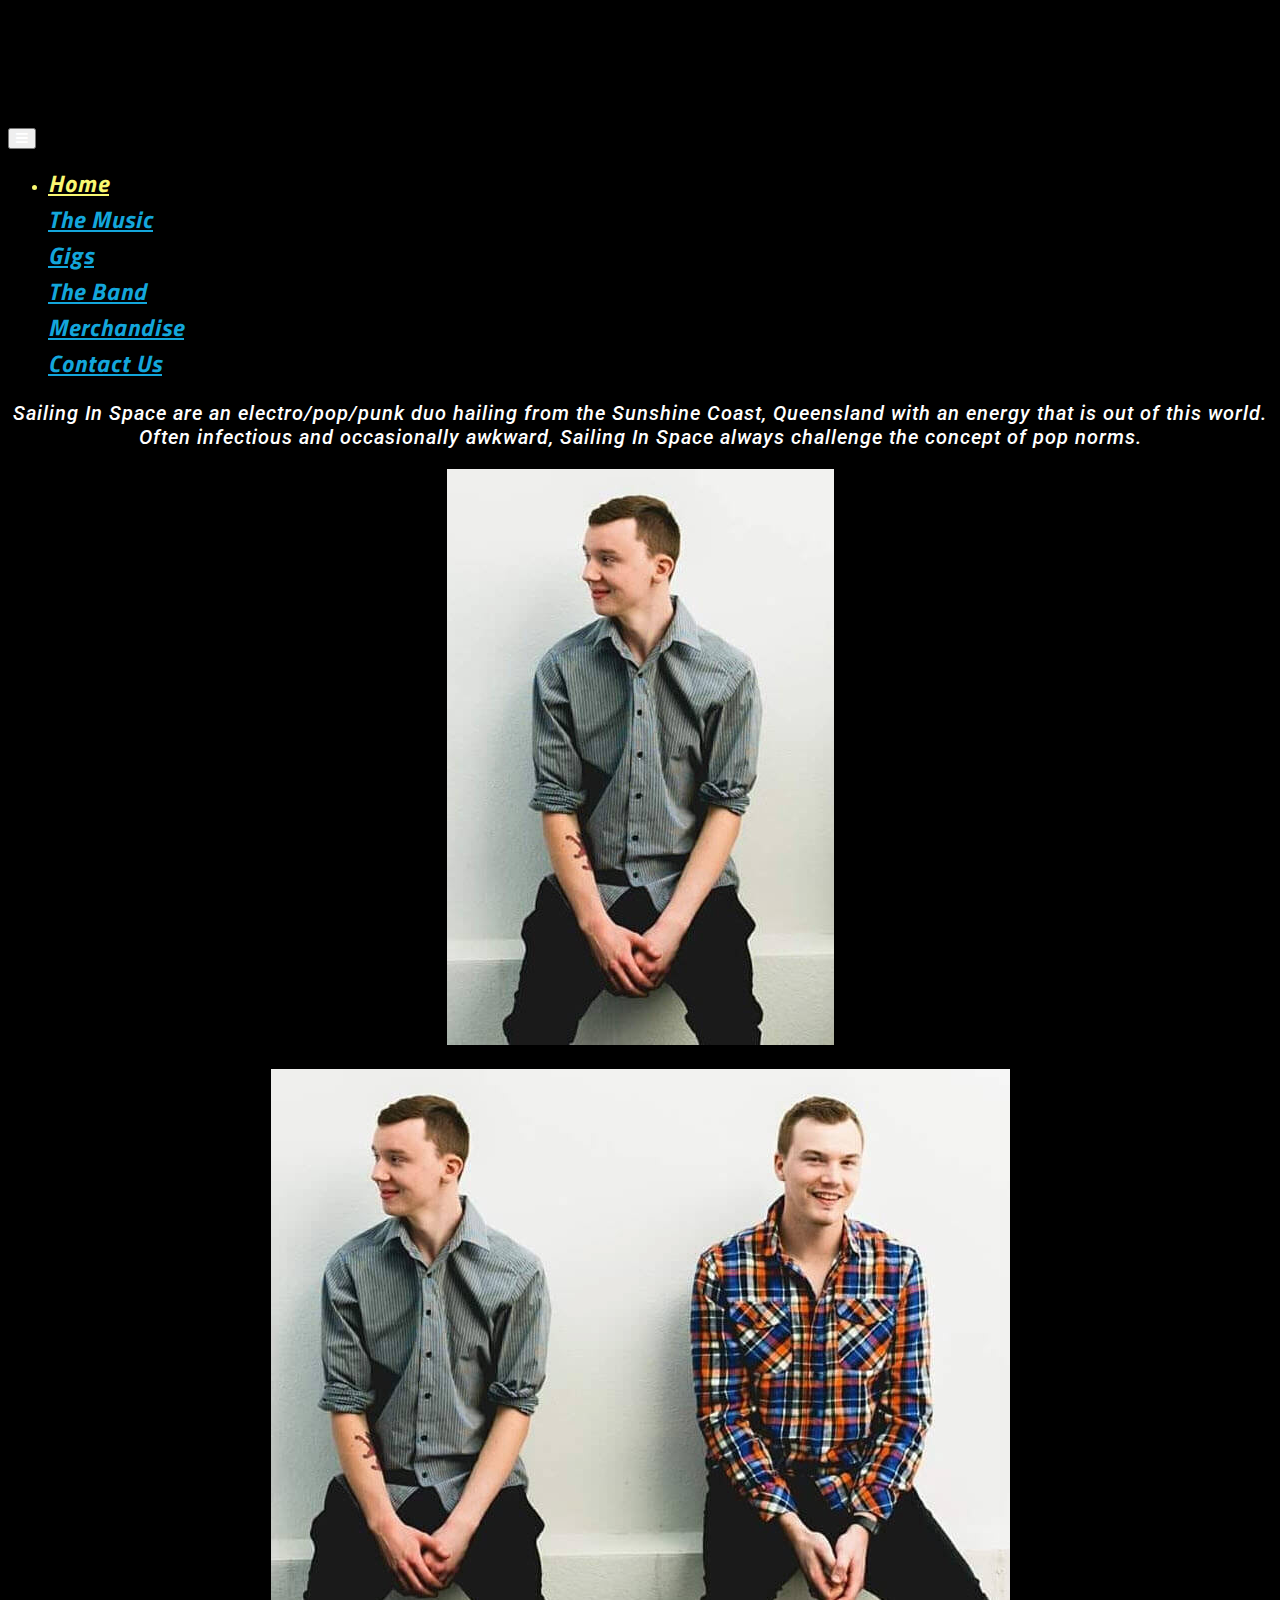
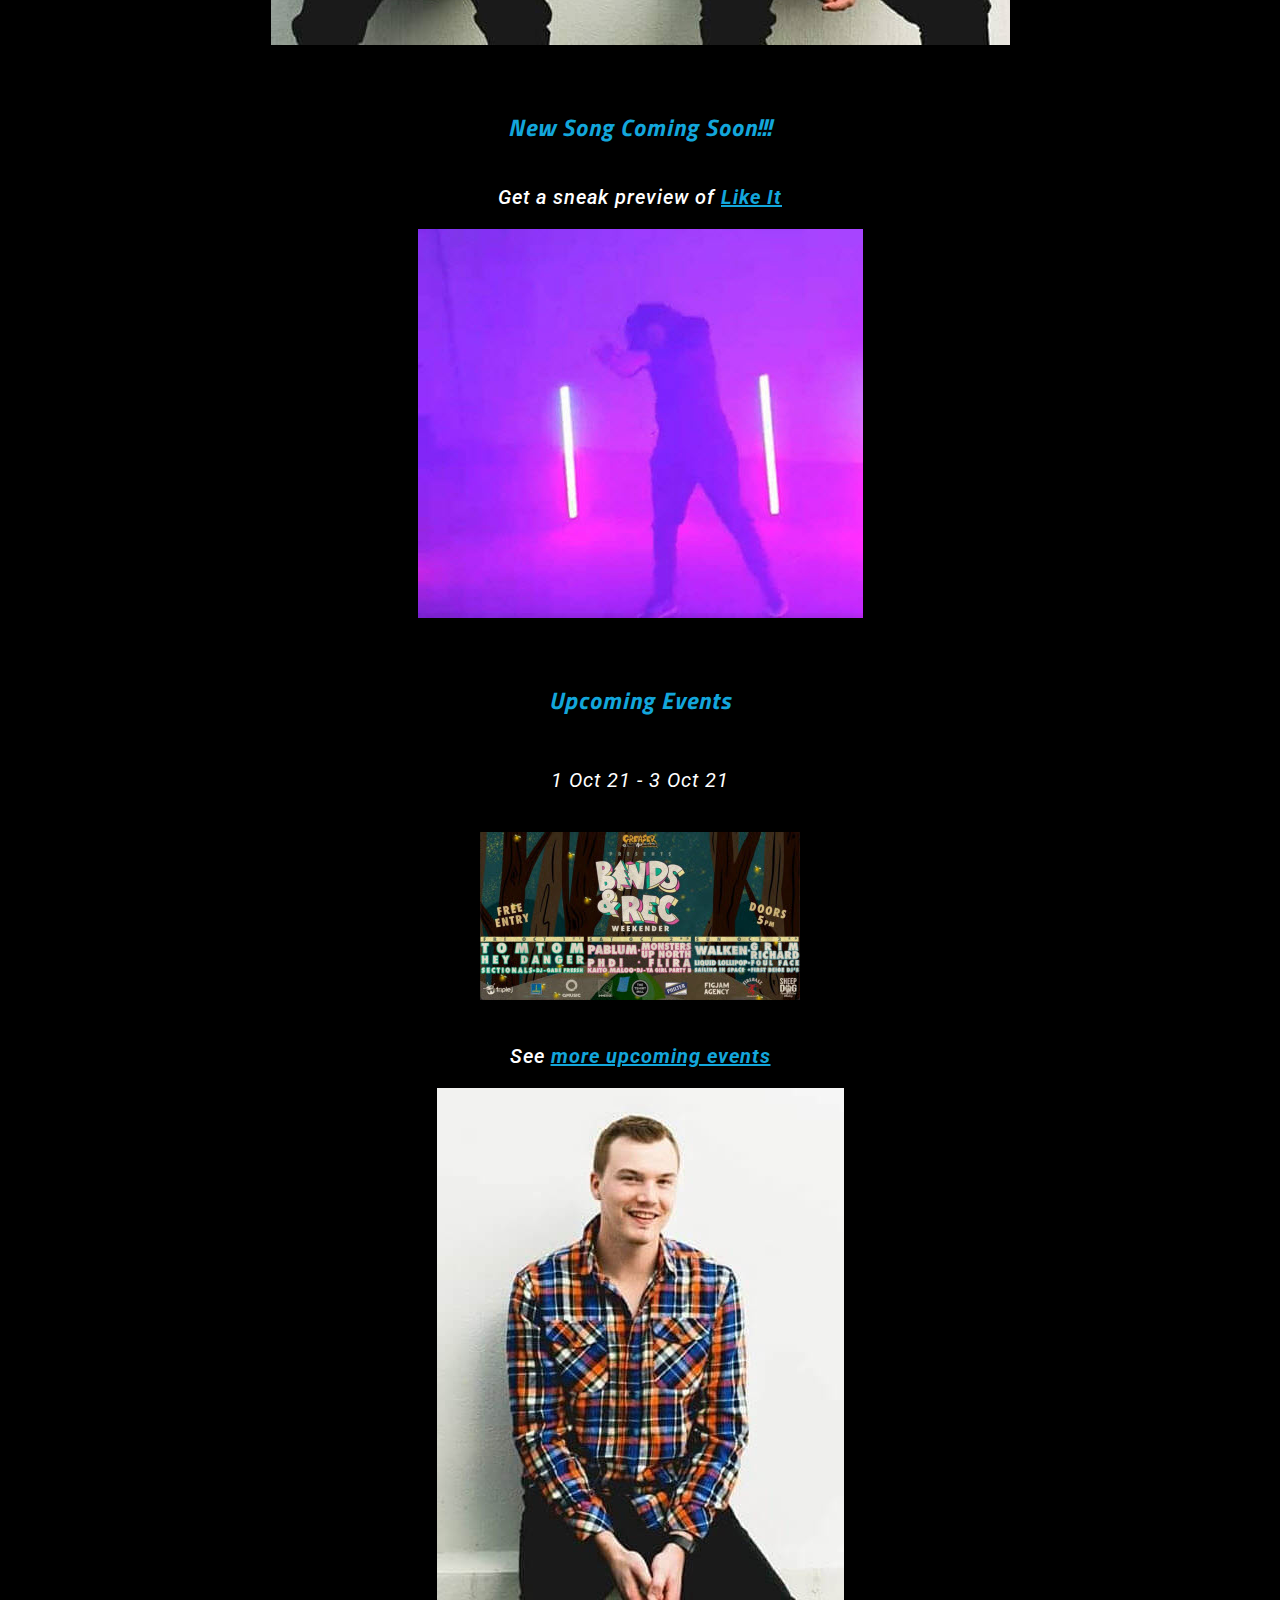
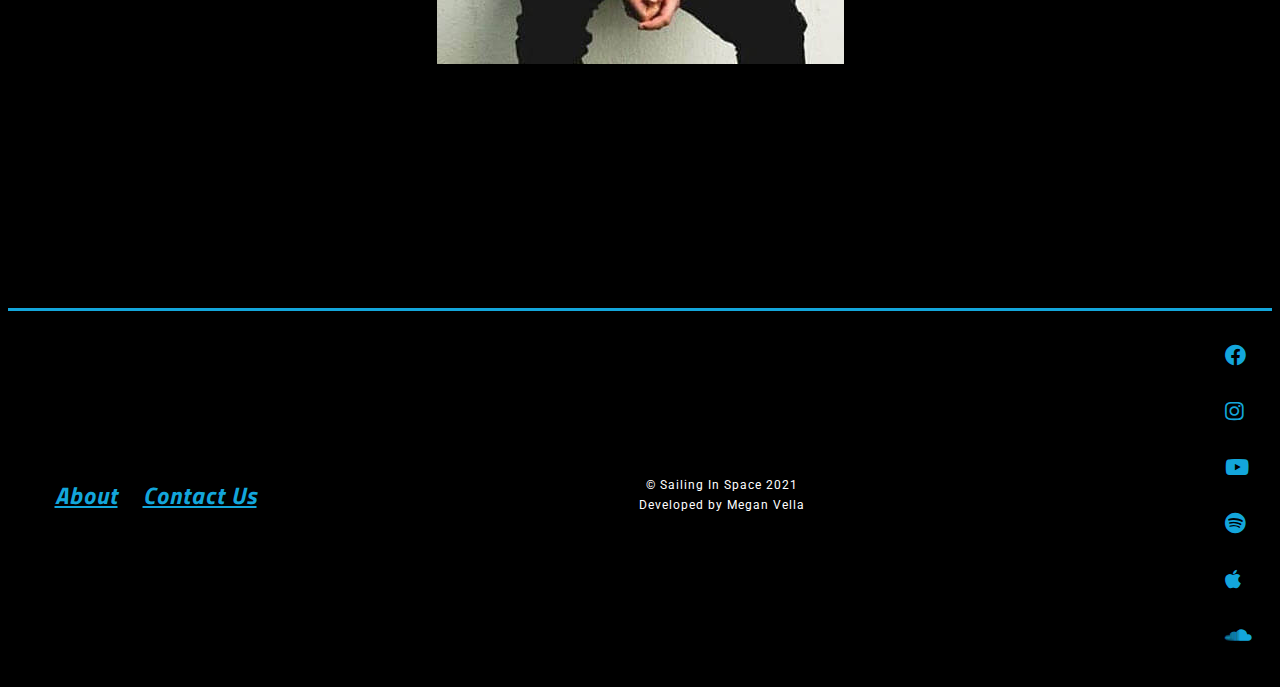
<file: index.html>
<!DOCTYPE html>
<html lang="en">
<head>
    <meta charset="UTF-8">
    <meta http-equiv="X-UA-Compatible" content="IE=edge">
    <meta name="viewport" content="width=device-width, initial-scale=1.0">
    <link rel="apple-touch-icon" sizes="180x180" href="/apple-touch-icon.png">
    <link rel="icon" type="image/png" sizes="32x32" href="assets/images/favicon/favicon-32x32.png">
    <link rel="icon" type="image/png" sizes="16x16" href="assets/images/favicon/favicon-16x16.png">    
    <link rel="manifest" href="/site.webmanifest">
    <link rel="preconnect" href="https://fonts.googleapis.com">
    <link rel="preconnect" href="https://fonts.gstatic.com" crossorigin>
    <link href="https://fonts.googleapis.com/css2?family=Roboto:ital,wght@0,100;0,300;0,500;0,700;0,900;1,100;1,300;1,400;1,500;1,700;1,900&family=Titillium+Web:ital,wght@0,200;0,300;0,400;0,600;0,700;0,900;1,200;1,300;1,400;1,600;1,700&display=swap" rel="stylesheet">
    <link rel="stylesheet" href="https://cdnjs.cloudflare.com/ajax/libs/font-awesome/5.15.4/css/all.min.css">
    <link rel="stylesheet" href="https://cdn.jsdelivr.net/npm/bootstrap@4.6.0/dist/css/bootstrap.min.css" integrity="sha384-B0vP5xmATw1+K9KRQjQERJvTumQW0nPEzvF6L/Z6nronJ3oUOFUFpCjEUQouq2+l" crossorigin="anonymous">
    <link rel="stylesheet" href="assets/css/style.css" type="text/css">
    <title>Home | Sailing In Space</title>
</head>
<body>
  <header>
    <!-- Header - Logo and Navigation Bar -->
    <nav class="navbar navbar-expand-lg fixed-top">
      <!-- Image used for logo -->
      <a href="index.html" class="col-4 logo">
        <span class="sr-only">Sailing In Space Logo</span>
      </a>
      <!-- Hamburger and Navbar -->
      <button class="navbar-toggler" type="button" data-toggle="collapse" data-target="#navbarSupportedContent" 
        aria-controls="navbarSupportedContent" aria-expanded="false" aria-label="Toggle navigation">
        <i class="fas fa-bars"></i>
      </button>
      <!-- Navbar links -->
      <div class="collapse navbar-collapse" id="navbarSupportedContent">
        <ul class="navbar-nav ml-auto">
          <li class="nav-item active">
            <a class="nav-link active" href="index.html">Home <span class="sr-only">(current)</span></a>
          </li>
          <li class="nav-item">
            <a class="nav-link" href="the-music.html">The Music</a>
          </li>
          <li class="nav-item">
            <a class="nav-link" href="gigs.html">Gigs</a>
          </li>
          <li class="nav-item">
            <a class="nav-link" href="the-band.html">The Band</a>
          </li>
          <li class="nav-item">
            <a class="nav-link" href="merchandise.html">Merchandise</a>
          </li>
          <li class="nav-item">
            <a class="nav-link" href="contact-us.html">Contact Us</a>
          </li>
        </ul>
      </div>
    </nav>
  </header>
  <main>
    <!-- Main Section of the Home Page -->    
    <div class="home-background container-fluid">
      <div class="row">
        <div class="col-12">
          <!-- Span text only displays on medium devices and above -->
          <p class="para-text">
            Sailing In Space are an electro/pop/punk duo hailing from the Sunshine Coast, Queensland 
            <span class="d-none d-md-block">with an energy that is out of this world.
              <br>
              Often infectious and occasionally awkward, Sailing In Space always challenge the concept 
              of pop norms.</span>
          </p>
        </div>
      </div>
      <div class="row">
        <div class="col-12 col-md-4">
          <div class="d-none d-md-block">
            <!-- Image displays on medium devices and above -->
            <img class="img-fluid rounded" src="assets/images/homepage/jesse-hero-image.jpg" alt="Jesse">
          </div>
          <div class="d-block d-md-none">
            <!-- Image displays on xs and small devices -->
            <img class="img-fluid rounded" src="assets/images/homepage/hero-image.jpg" alt="Jesse & Dylan">
          </div>
        </div>
        <div class="col-12 col-md-4">
          <!-- Coming Soon image - to be updated as new songs are released -->
          <h2>New Song Coming Soon!!!</h2>
          <p class="para-text">
            Get a sneak preview of <a href="the-music.html" class="blue-text">Like It</a>
          </p>
            <a href="the-music.html"><img class="img-fluid rounded" src="assets/images/homepage/like-it-image.jpg" 
              alt="New Song Like It image"></a>
          <div class="col-12">
            <!-- Upcoming Events - to be updated as events change, all events link to Facebook -->
            <h2>Upcoming Events</h2>
          </div>
          <h3 class="dates">1 Oct 21 - 3 Oct 21</h3>
            <a href="https://www.facebook.com/events/168270678669744/?acontext=%7B%22event_action_history%22%3A%7B%22surface%22%3A%22page%22%7D%7D" 
            target="_blank" rel="noopener">
              <img class="img-fluid rounded" src="assets/images/gigs/bands-&-rec-weekender-1-oct-2021.jpg" alt="Bands and Rec Weekender">
            </a>
          <p class="para-text">
            See <a href="gigs.html" class="blue-text">more upcoming events</a>
          </p>
        </div>
        <div class="col-md-4 d-none d-md-block">
          <!-- Image displays on medium devices and above -->
          <img class="img-fluid rounded" src="assets/images/homepage/dylan-hero-image.jpg" alt="Dylan">
        </div>
      </div>
    </div>
  </main>
  <footer>
    <!-- Footer - I received assistance from Tutor Support with my footer -->
    <div class="footer-background fixed-bottom">
      <div class="footer-links">
        <div class="footer-button-style">
          <a href="the-band.html">About</a>   
        </div>
        <div class="footer-button-style">
          <a href="contact-us.html">Contact Us</a>
        </div>
      </div>
      <div class="copyright-style">
        <p>
        &copy; Sailing In Space 2021
        </p>
        <p>
          Developed by Megan Vella
        </p>
      </div>
      <div class="d-flex">
        <!-- Social Media Icons/Links - Icons sourced from Font Awesome -->
        <ul class="list-inline social-links">
          <li class="list-inline-item">
            <a href="https://www.facebook.com/SailingInSpace" target="_blank" rel="noopener">
              <i class="fab fa-facebook fa-lg" aria-hidden="true"></i>
                <span class="sr-only">Facebook</span>
            </a>
          </li>
          <li class="list-inline-item">
            <a href="https://www.instagram.com/sailinginspaceofficial/" target="_blank" rel="noopener">
              <i class="fab fa-instagram fa-lg" aria-hidden="true"></i>
                <span class="sr-only">Instagram</span>
            </a>
          </li>
          <li class="list-inline-item">
            <a href="https://www.youtube.com/channel/UCtq_CCoYaFwUmAnaRyXrQKQ" target="_blank" rel="noopener">
              <i class="fab fa-youtube fa-lg" aria-hidden="true"></i>
                <span class="sr-only">YouTube</span>
            </a>
          </li>
          <li class="list-inline-item">
            <a href="https://open.spotify.com/artist/5dCkegck7WlUpGCk1iJw9R" target="_blank" rel="noopener">
              <i class="fab fa-spotify fa-lg" aria-hidden="true"></i>
                <span class="sr-only">Spotify</span>
            </a>
          </li>
          <li class="list-inline-item">
            <a href="https://music.apple.com/au/artist/sailing-in-space/1475681890" target="_blank" rel="noopener">
              <i class="fab fa-apple fa-lg" aria-hidden="true"></i>
                <span class="sr-only">Apple Music</span>
            </a>
          </li>
          <li class="list-inline-item">
            <a href="https://soundcloud.com/sailinginspace" target="_blank" rel="noopener">
              <i class="fab fa-soundcloud fa-lg" aria-hidden="true"></i>
                <span class="sr-only">SoundCloud</span>
            </a>
          </li>
        </ul>
      </div>
    </div>
  </footer>   
    <script src="https://code.jquery.com/jquery-3.5.1.slim.min.js" integrity="sha384-DfXdz2htPH0lsSSs5nCTpuj/zy4C+OGpamoFVy38MVBnE+IbbVYUew+OrCXaRkfj" crossorigin="anonymous"></script>
    <script src="https://cdn.jsdelivr.net/npm/popper.js@1.16.1/dist/umd/popper.min.js" integrity="sha384-9/reFTGAW83EW2RDu2S0VKaIzap3H66lZH81PoYlFhbGU+6BZp6G7niu735Sk7lN" crossorigin="anonymous"></script>
    <script src="https://cdn.jsdelivr.net/npm/bootstrap@4.6.0/dist/js/bootstrap.min.js" integrity="sha384-+YQ4JLhjyBLPDQt//I+STsc9iw4uQqACwlvpslubQzn4u2UU2UFM80nGisd026JF" crossorigin="anonymous"></script>
</body>
</html>
</file>
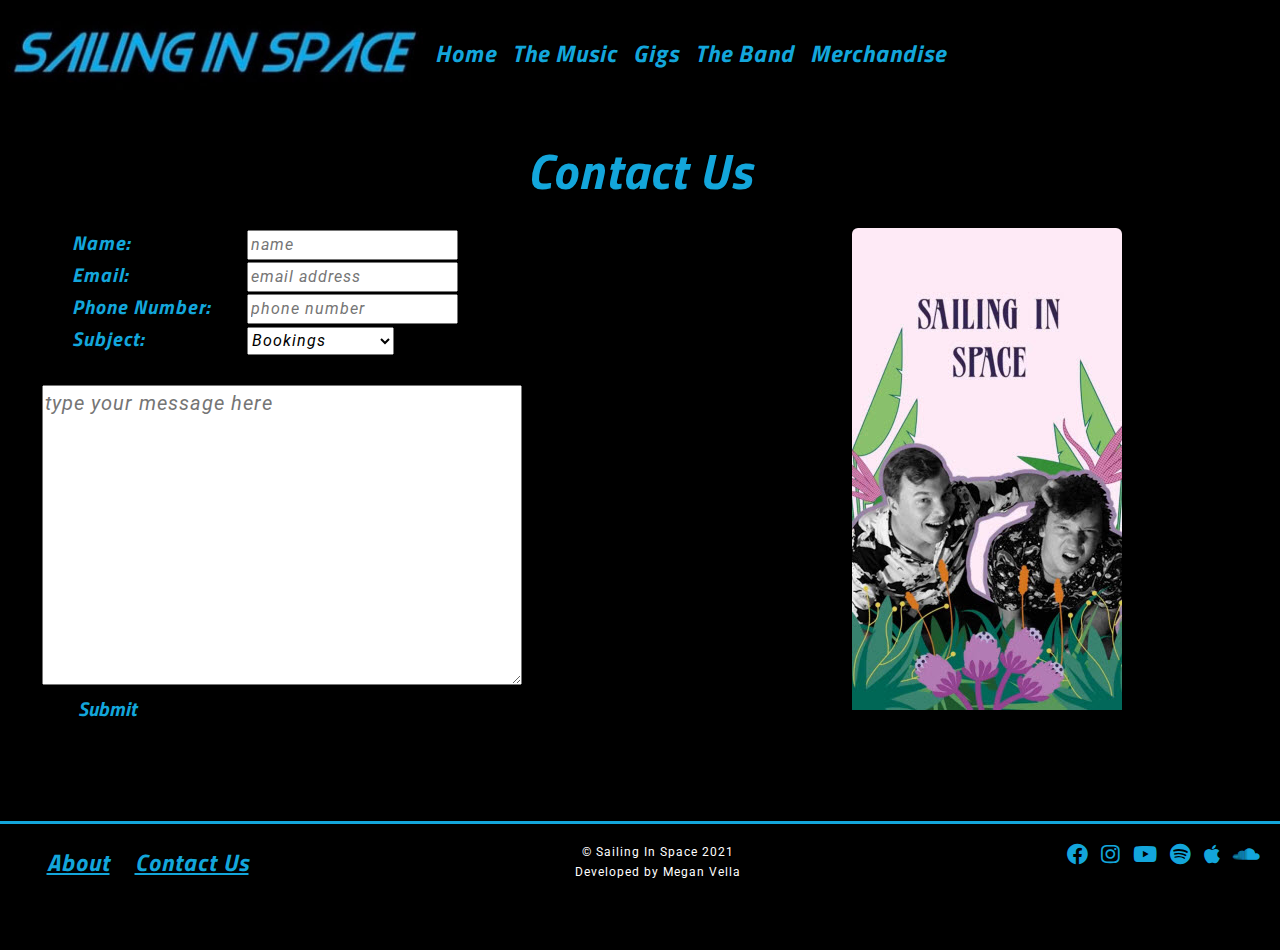
<file: contact-us.html>
<!DOCTYPE html>
<html lang="en">
<head>
    <meta charset="UTF-8">
    <meta http-equiv="X-UA-Compatible" content="IE=edge">
    <meta name="viewport" content="width=device-width, initial-scale=1.0">
    <link rel="apple-touch-icon" sizes="180x180" href="/apple-touch-icon.png">
    <link rel="icon" type="image/png" sizes="32x32" href="assets/images/favicon/favicon-32x32.png">
    <link rel="icon" type="image/png" sizes="16x16" href="assets/images/favicon/favicon-16x16.png">    
    <link rel="manifest" href="/site.webmanifest">
    <link rel="stylesheet" href="https://cdn.jsdelivr.net/npm/bootstrap@5.1.1/dist/css/bootstrap.min.css">
    <link rel="preconnect" href="https://fonts.googleapis.com">
    <link rel="preconnect" href="https://fonts.gstatic.com" crossorigin>
    <link href="https://fonts.googleapis.com/css2?family=Roboto:ital,wght@0,100;0,300;0,500;0,700;0,900;1,100;1,300;1,400;1,500;1,700;1,900&family=Titillium+Web:ital,wght@0,200;0,300;0,400;0,600;0,700;0,900;1,200;1,300;1,400;1,600;1,700&display=swap" rel="stylesheet">
    <link rel="stylesheet" href="https://cdnjs.cloudflare.com/ajax/libs/font-awesome/5.15.4/css/all.min.css">
    <link rel="stylesheet" href="https://cdn.jsdelivr.net/npm/bootstrap@4.6.0/dist/css/bootstrap.min.css" integrity="sha384-B0vP5xmATw1+K9KRQjQERJvTumQW0nPEzvF6L/Z6nronJ3oUOFUFpCjEUQouq2+l" crossorigin="anonymous">
    <link rel="stylesheet" href="assets/css/style.css" type="text/css">
    <title>Contact Us | Sailing In Space</title>
</head>
<body>
  <header>
    <!-- Header - Logo and Navigation Bar -->
    <nav class="navbar navbar-expand-lg fixed-top">
      <!-- Image used for logo -->
      <a href="index.html" class="col-4 logo">
        <span class="sr-only">Sailing In Space Logo</span>
      </a>
      <!-- Hamburger and Navbar -->
      <button class="navbar-toggler" type="button" data-toggle="collapse" data-target="#navbarSupportedContent"
        aria-controls="navbarSupportedContent" aria-expanded="false" aria-label="Toggle navigation">
        <i class="fas fa-bars"></i>
      </button>
      <!-- Navbar links -->   
      <div class="collapse navbar-collapse" id="navbarSupportedContent">
        <ul class="navbar-nav ml-auto">
          <li class="nav-item">
            <a class="nav-link" href="index.html">Home</a>
          </li>
          <li class="nav-item">
            <a class="nav-link" href="the-music.html">The Music</a>
          </li>
          <li class="nav-item">
            <a class="nav-link" href="gigs.html">Gigs</a>
          </li>
          <li class="nav-item">
            <a class="nav-link" href="the-band.html">The Band</a>
          </li>
          <li class="nav-item">
            <a class="nav-link" href="merchandise.html">Merchandise</a>
          </li>
          <li class="nav-item active">
            <a class="nav-link active" href="contact-us.html">Contact Us <span class="sr-only">(current)</span></a>
          </li>
        </ul>
      </div>
    </nav>
  </header>
  <main>
    <!-- Main Section of the Contact Us Page -->
    <div class="container-fluid">
      <div class="row">
        <div class="col-12">
          <h1>Contact Us</h1>
        </div>
      </div>
      <div class="row">
        <div class="col-12 col-md-6">
           <!-- Form -->
          <form class="contact-us-form" action="https://medusas71.github.io/Sailing-In-Space/thank-you.html">
            <label class="label-text" for="name">Name:</label>
            <input type="text" id="name" name="name" placeholder="name" required><br>
            <label class="label-text" for="email">Email:</label>
            <input type="email" id="email"  name="email" placeholder="email address" required><br>
            <label class="label-text" for="phone">Phone Number:</label>
            <input type="tel" id="phone" name="phone" placeholder="phone number" required><br>
            <label class="label-text" for="subject">Subject:</label>
            <select id="subject" name="subject">
              <option value="bookings">Bookings</option>
              <option value="merchandise">Merchandise</option>
              <option value="general-queries">General Queries</option>
              <option value="other">Other</option>
            </select><br><br>
            <textarea class="text-area" name="message" placeholder="type your message here" 
              aria-label="Type your message here" required></textarea><br> 
            <input class="submit-button" type="submit" value="Submit">          
          </form>
        </div>
        <div class="col12 col-md-6">
          <!-- Image displays on medium devices and above -->
          <img class="img-fluid d-none d-md-block contact-us-image rounded" src="assets/images/contact/sis-boys.jpg" 
            alt="Dylan and Jesse">
        </div>
      </div>
    </div>
  </main>
  <footer>
    <!-- Footer - I received assistance from Tutor Support with my footer -->
    <div class="footer-background fixed-bottom">
      <div class="footer-links">
        <div class="footer-button-style">
          <a href="the-band.html">About</a>   
        </div>
        <div class="footer-button-style">
          <a href="contact-us.html">Contact Us</a>
        </div>
      </div>
      <div class="copyright-style">
        <p>
          &copy; Sailing In Space 2021
        </p>
        <p>
          Developed by Megan Vella
        </p>
      </div>
      <div class="d-flex">
        <!-- Social Media Icons/Links - Icons sourced from Font Awesome -->
        <ul class="list-inline social-links">
          <li class="list-inline-item">
            <a href="https://www.facebook.com/SailingInSpace" target="_blank" rel="noopener">
              <i class="fab fa-facebook fa-lg" aria-hidden="true"></i>
                <span class="sr-only">Facebook</span>
            </a>
          </li>
          <li class="list-inline-item">
            <a href="https://www.instagram.com/sailinginspaceofficial/" target="_blank" rel="noopener">
              <i class="fab fa-instagram fa-lg" aria-hidden="true"></i>
                <span class="sr-only">Instagram</span>
            </a>
          </li>
          <li class="list-inline-item">
            <a href="https://www.youtube.com/channel/UCtq_CCoYaFwUmAnaRyXrQKQ" target="_blank" rel="noopener">
              <i class="fab fa-youtube fa-lg" aria-hidden="true"></i>
                <span class="sr-only">YouTube</span>
            </a>
          </li>
          <li class="list-inline-item">
            <a href="https://open.spotify.com/artist/5dCkegck7WlUpGCk1iJw9R" target="_blank" rel="noopener">
              <i class="fab fa-spotify fa-lg" aria-hidden="true"></i>
                <span class="sr-only">Spotify</span>
            </a>
          </li>
          <li class="list-inline-item">
            <a href="https://music.apple.com/au/artist/sailing-in-space/1475681890" target="_blank" rel="noopener">
              <i class="fab fa-apple fa-lg" aria-hidden="true"></i>
                <span class="sr-only">Apple Music</span>
            </a>
          </li>
          <li class="list-inline-item">
            <a href="https://soundcloud.com/sailinginspace" target="_blank" rel="noopener">
              <i class="fab fa-soundcloud fa-lg" aria-hidden="true"></i>
                <span class="sr-only">SoundCloud</span>
            </a>
          </li>
        </ul>
      </div>
    </div>
  </footer>   
    <script src="https://code.jquery.com/jquery-3.5.1.slim.min.js" integrity="sha384-DfXdz2htPH0lsSSs5nCTpuj/zy4C+OGpamoFVy38MVBnE+IbbVYUew+OrCXaRkfj" crossorigin="anonymous"></script>
    <script src="https://cdn.jsdelivr.net/npm/popper.js@1.16.1/dist/umd/popper.min.js" integrity="sha384-9/reFTGAW83EW2RDu2S0VKaIzap3H66lZH81PoYlFhbGU+6BZp6G7niu735Sk7lN" crossorigin="anonymous"></script>
    <script src="https://cdn.jsdelivr.net/npm/bootstrap@4.6.0/dist/js/bootstrap.min.js" integrity="sha384-+YQ4JLhjyBLPDQt//I+STsc9iw4uQqACwlvpslubQzn4u2UU2UFM80nGisd026JF" crossorigin="anonymous"></script>
</body>
</html>
</file>
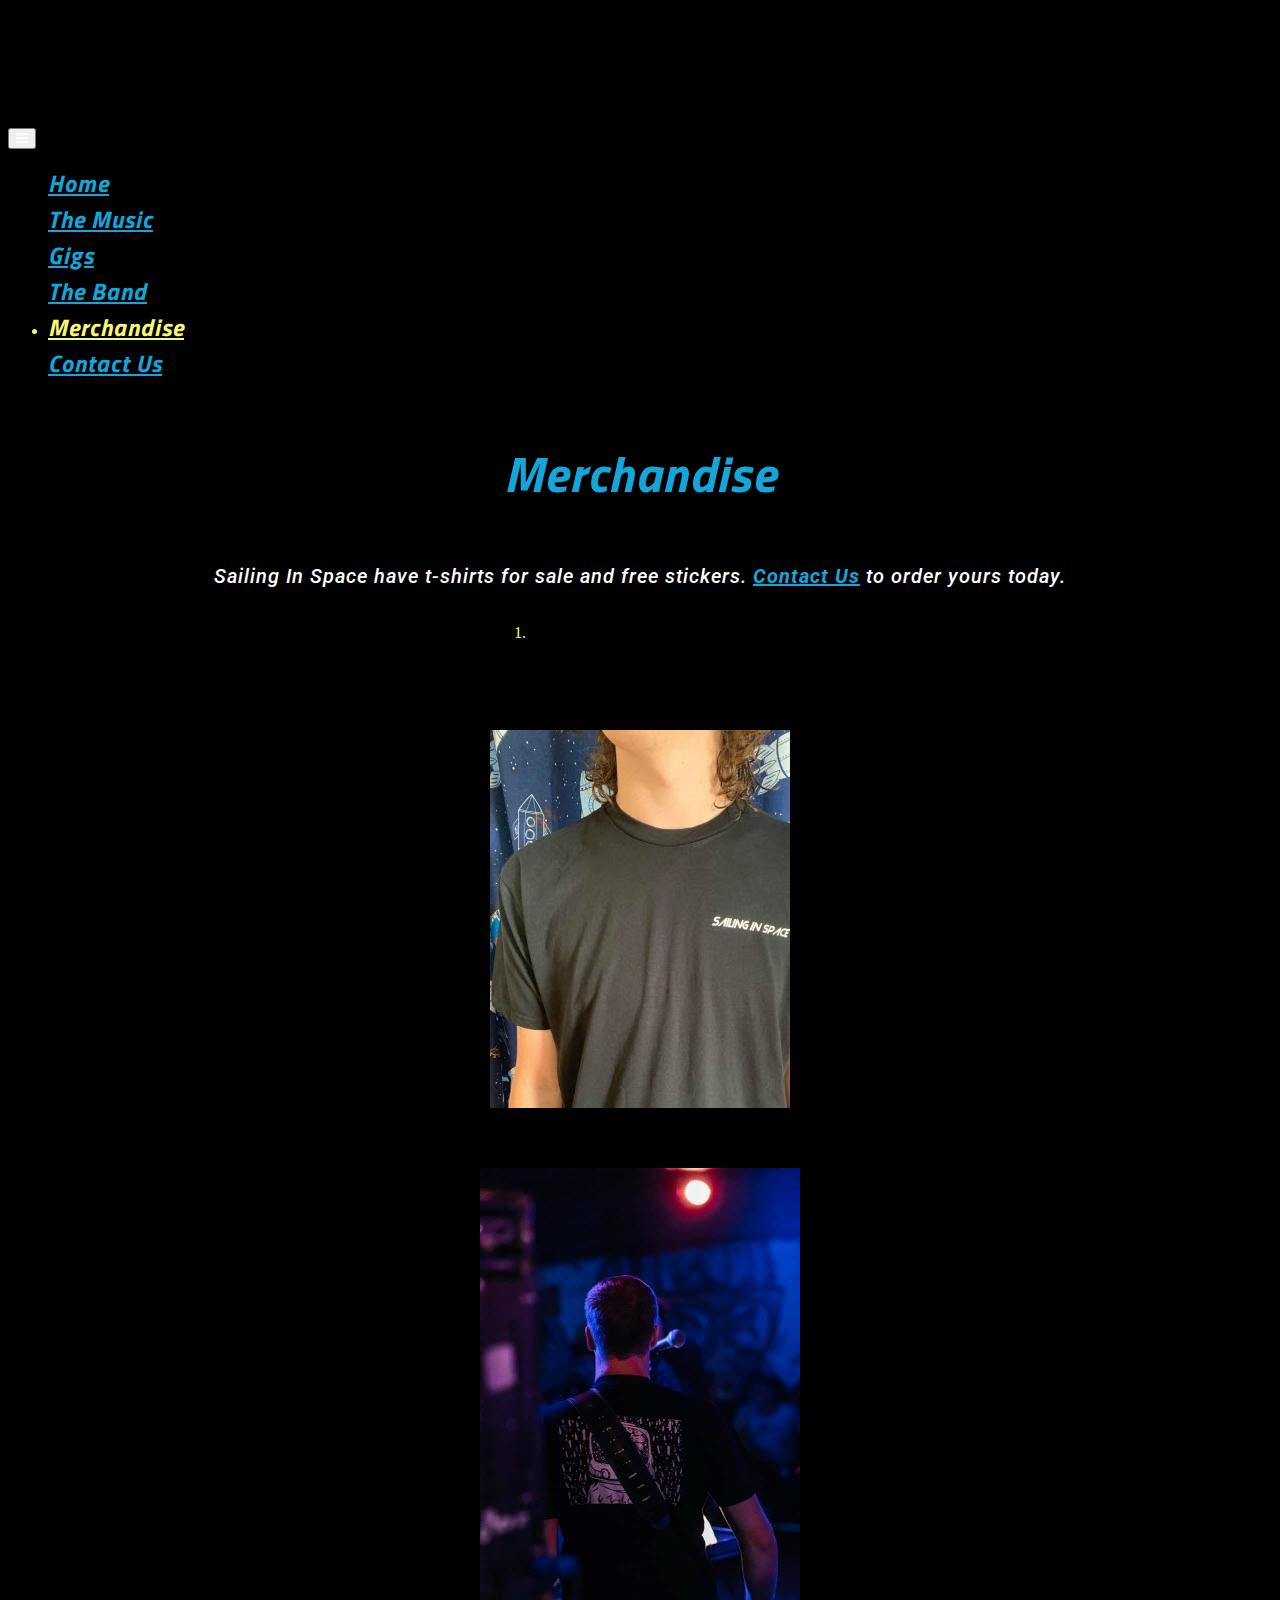
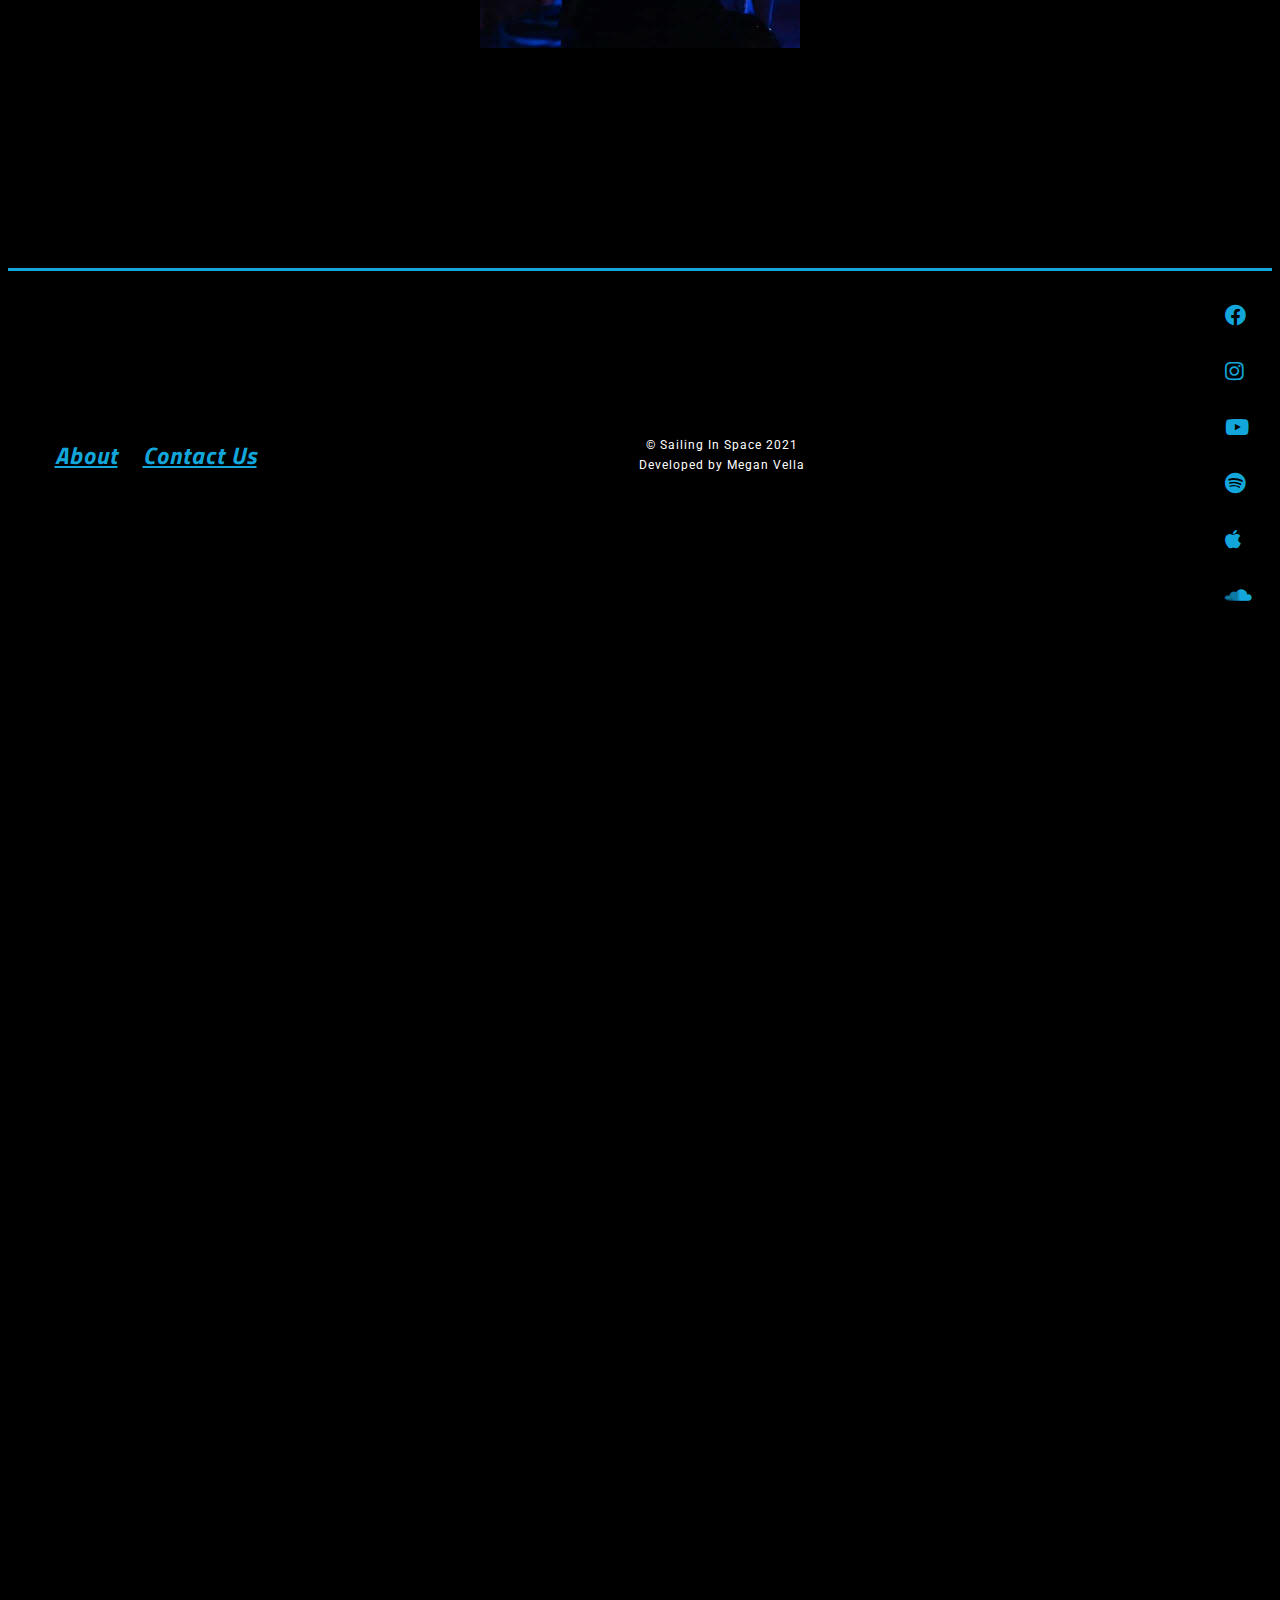
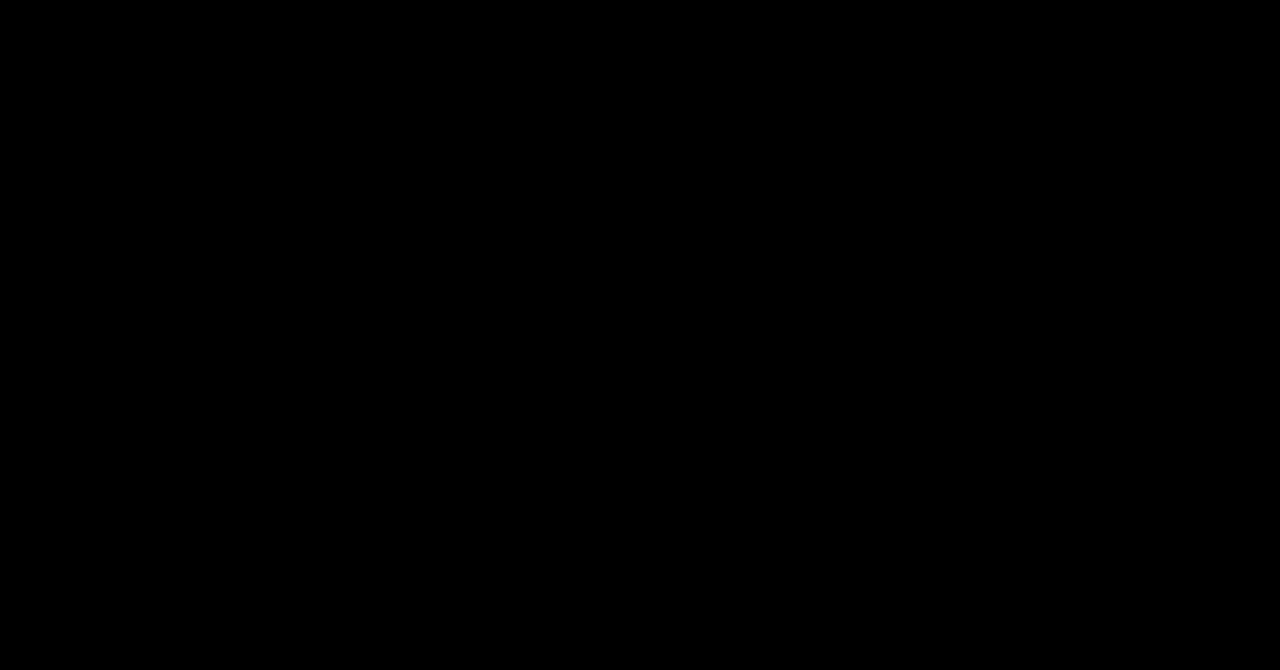
<file: merchandise.html>
<!DOCTYPE html>
<html lang="en">
<head>
    <meta charset="UTF-8">
    <meta http-equiv="X-UA-Compatible" content="IE=edge">
    <meta name="viewport" content="width=device-width, initial-scale=1.0">
    <link rel="apple-touch-icon" sizes="180x180" href="/apple-touch-icon.png">
    <link rel="icon" type="image/png" sizes="32x32" href="assets/images/favicon/favicon-32x32.png">
    <link rel="icon" type="image/png" sizes="16x16" href="assets/images/favicon/favicon-16x16.png">    
    <link rel="manifest" href="/site.webmanifest">
    <link rel="preconnect" href="https://fonts.googleapis.com">
    <link rel="preconnect" href="https://fonts.gstatic.com" crossorigin>
    <link href="https://fonts.googleapis.com/css2?family=Roboto:ital,wght@0,100;0,300;0,400;0,500;0,700;0,900;1,100;1,300;1,400;1,500;1,700;1,900&family=Titillium+Web:ital,wght@0,200;0,300;0,400;0,600;0,700;0,900;1,200;1,300;1,400;1,600;1,700&display=swap" 
      rel="stylesheet">
    <link rel="stylesheet" href="https://cdnjs.cloudflare.com/ajax/libs/font-awesome/5.15.4/css/all.min.css">
    <link rel="stylesheet" href="https://cdn.jsdelivr.net/npm/bootstrap@4.6.0/dist/css/bootstrap.min.css" integrity="sha384-B0vP5xmATw1+K9KRQjQERJvTumQW0nPEzvF6L/Z6nronJ3oUOFUFpCjEUQouq2+l" crossorigin="anonymous">
    <link rel="stylesheet" href="assets/css/style.css" type="text/css">
    <title>Merchandise | Sailing In Space</title>
</head>
<body>
  <header>
    <!-- Header - Logo and Navigation Bar -->
    <nav class="navbar navbar-expand-lg fixed-top">
      <!-- Image used for logo -->
      <a href="index.html" class="col-4 logo">
        <span class="sr-only">Sailing In Space Logo</span>
      </a>
      <!-- Hamburger and Navbar -->
      <button class="navbar-toggler" type="button" data-toggle="collapse" data-target="#navbarSupportedContent" 
        aria-controls="navbarSupportedContent" aria-expanded="false" aria-label="Toggle navigation">
        <i class="fas fa-bars"></i>
      </button>
      <!-- Navbar links -->
      <div class="collapse navbar-collapse" id="navbarSupportedContent">
        <ul class="navbar-nav ml-auto">
          <li class="nav-item">
            <a class="nav-link" href="index.html">Home</a>
          </li>
          <li class="nav-item">
            <a class="nav-link" href="the-music.html">The Music</a>
          </li>
          <li class="nav-item">
            <a class="nav-link" href="gigs.html">Gigs</a>
          </li>
          <li class="nav-item">
            <a class="nav-link" href="the-band.html">The Band</a>
          </li>
          <li class="nav-item active">
            <a class="nav-link active" href="merchandise.html">Merchandise <span class="sr-only">(current)</span></a>
          </li>
          <li class="nav-item">
            <a class="nav-link" href="contact-us.html">Contact Us</a>
          </li>
        </ul>
      </div>
    </nav>
  </header>
  <main>
    <!-- Main Section of the Merchandise Page --> 
    <div class="container-fluid">
      <div class="row">
        <div class="col-12">
          <h1>Merchandise</h1>
          <p class="para-text">
            Sailing In Space have t-shirts for sale and free stickers. 
            <a href="contact-us.html" class="blue-text">Contact Us</a> to order yours today.
          </p>                
        </div>
      </div>
      <!-- Carousel -->
      <div class="row">
        <div class="col-12 col-md-6">
          <div id="carouselmerchCaptions" class="carousel slide rounded" data-ride="carousel">
            <ol class="carousel-indicators">
              <li data-target="#carouselmerchCaptions" data-slide-to="0" class="active"></li>
              <li data-target="#carouselmerchCaptions" data-slide-to="1"></li>
              <li data-target="#carouselmerchCaptions" data-slide-to="2"></li>
              <li data-target="#carouselmerchCaptions" data-slide-to="3"></li>
              <li data-target="#carouselmerchCaptions" data-slide-to="4"></li>
            </ol>
            <div class="carousel-inner">
              <div class="carousel-item active">
                <img src="assets/images/merchandise/black-shirt-front.jpg" class="d-block w-100" alt="Black Front of T-Shirt">
                <div class="carousel-caption">
                  <p class="blue-text">
                    Black T-Shirt Front
                  </p>
                  <p class="blue-text">
                    Sailing In Space t-shirt $25.00
                  </p>
                </div>
              </div>
              <div class="carousel-item">
                <img src="assets/images/merchandise/black-shirt-back.jpg" class="d-block w-100" alt="Black Back of T-Shirt">
                <div class="carousel-caption">
                  <p class="blue-text">
                    Black T-Shirt Back
                  </p>
                  <p class="blue-text">
                    Sailing In Space t-shirt $25.00
                  </p>
                </div>
              </div>
              <div class="carousel-item">
                <img src="assets/images/merchandise/duck-egg-blue-shirt-front.jpg" class="d-block w-100" alt="Duck Egg Blue Front of T-Shirt">
                <div class="carousel-caption">
                  <p class="blue-text">
                    Duck Egg Blue T-Shirt Front
                  </p>
                  <p class="blue-text">
                    Sailing In Space t-shirt $25.00
                  </p>
                </div>
              </div>
              <div class="carousel-item">
                <img src="assets/images/merchandise/duck-egg-blue-shirt-back.jpg" class="d-block w-100" alt="Duck Egg Blue Back of T-Shirt">
                <div class="carousel-caption">
                  <p class="blue-text">
                    Duck Egg Blue T-Shirt Back
                  </p>
                  <p class="blue-text">
                    Sailing In Space t-shirt $25.00
                  </p>
                </div>
              </div>
              <div class="carousel-item">
                <img src="assets/images/merchandise/sis-sticker.jpg" class="d-block w-100" alt="Sailing In Space Sticker">
                <div class="carousel-caption">
                  <p class="blue-text">
                    Sticker- Free!!!
                  </p>
                </div>
              </div>                       
            </div>
            <a class="carousel-control-prev" href="#carouselmerchCaptions" role="button" data-slide="prev">
              <span class="carousel-control-prev-icon" aria-hidden="true"></span>
              <span class="sr-only">Previous</span>
            </a>
            <a class="carousel-control-next" href="#carouselmerchCaptions" role="button" data-slide="next">
              <span class="carousel-control-next-icon" aria-hidden="true"></span>
              <span class="sr-only">Next</span>
            </a>
          </div>                    
        </div>
        <div class="col-12 col-md-6">
          <!-- Image displays on medium devices and above -->
          <img class="back-of-shirt-image rounded" src="assets/images/merchandise/sis-shirt-dylan.jpg" 
            alt="Sailing In Space back of T-Shirt">
        </div>
      </div>     
    </div>    
  </main>
  <footer>
    <!-- Footer - I received assistance from Tutor Support with my footer -->
    <div class="footer-background fixed-bottom">
      <div class="footer-links">
        <div class="footer-button-style">
          <a href="the-band.html">About</a>   
        </div>
        <div class="footer-button-style">
          <a href="contact-us.html">Contact Us</a>
        </div>
      </div>
      <div class="copyright-style">
        <p>
          &copy; Sailing In Space 2021
        </p>
        <p>
          Developed by Megan Vella
        </p>
      </div>
      <div class="d-flex">
        <!-- Social Media Icons/Links - Icons sourced from Font Awesome -->
        <ul class="list-inline social-links">
          <li class="list-inline-item">
            <a href="https://www.facebook.com/SailingInSpace" target="_blank" rel="noopener">
              <i class="fab fa-facebook fa-lg" aria-hidden="true"></i>
                <span class="sr-only">Facebook</span>
            </a>
          </li>
          <li class="list-inline-item">
            <a href="https://www.instagram.com/sailinginspaceofficial/" target="_blank" rel="noopener">
              <i class="fab fa-instagram fa-lg" aria-hidden="true"></i>
                <span class="sr-only">Instagram</span>
            </a>
          </li>
          <li class="list-inline-item">
            <a href="https://www.youtube.com/channel/UCtq_CCoYaFwUmAnaRyXrQKQ" target="_blank" rel="noopener">
              <i class="fab fa-youtube fa-lg" aria-hidden="true"></i>
                <span class="sr-only">YouTube</span>
            </a>
          </li>
          <li class="list-inline-item">
            <a href="https://open.spotify.com/artist/5dCkegck7WlUpGCk1iJw9R" target="_blank" rel="noopener">
              <i class="fab fa-spotify fa-lg" aria-hidden="true"></i>
                <span class="sr-only">Spotify</span>
            </a>
          </li>
          <li class="list-inline-item">
            <a href="https://music.apple.com/au/artist/sailing-in-space/1475681890" target="_blank" rel="noopener">
              <i class="fab fa-apple fa-lg" aria-hidden="true"></i>
                <span class="sr-only">Apple Music</span>
            </a>
          </li>
          <li class="list-inline-item">
            <a href="https://soundcloud.com/sailinginspace" target="_blank" rel="noopener">
              <i class="fab fa-soundcloud fa-lg" aria-hidden="true"></i>
                <span class="sr-only">SoundCloud</span>
            </a>
          </li>
        </ul>
      </div>
    </div>
  </footer>
    <script src="https://code.jquery.com/jquery-3.5.1.slim.min.js" integrity="sha384-DfXdz2htPH0lsSSs5nCTpuj/zy4C+OGpamoFVy38MVBnE+IbbVYUew+OrCXaRkfj" crossorigin="anonymous"></script>
    <script src="https://cdn.jsdelivr.net/npm/popper.js@1.16.1/dist/umd/popper.min.js" integrity="sha384-9/reFTGAW83EW2RDu2S0VKaIzap3H66lZH81PoYlFhbGU+6BZp6G7niu735Sk7lN" crossorigin="anonymous"></script>
    <script src="https://cdn.jsdelivr.net/npm/bootstrap@4.6.0/dist/js/bootstrap.min.js" integrity="sha384-+YQ4JLhjyBLPDQt//I+STsc9iw4uQqACwlvpslubQzn4u2UU2UFM80nGisd026JF" crossorigin="anonymous"></script>
</body>
</html>
</file>
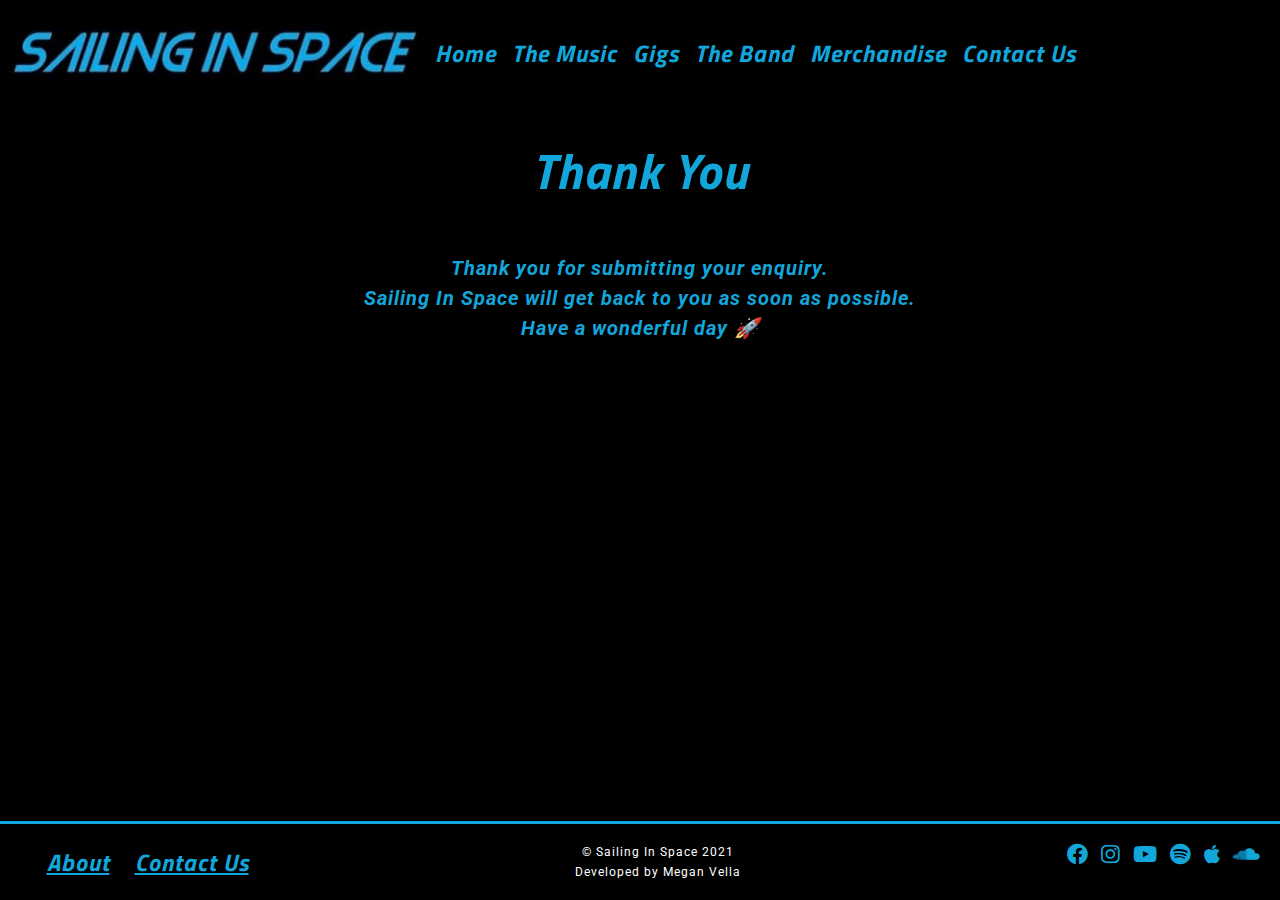
<file: thank-you.html>
<!DOCTYPE html>
<html lang="en">
<head>
    <meta charset="UTF-8">
    <meta http-equiv="X-UA-Compatible" content="IE=edge">
    <meta name="viewport" content="width=device-width, initial-scale=1.0">
    <link rel="apple-touch-icon" sizes="180x180" href="/apple-touch-icon.png">
    <link rel="icon" type="image/png" sizes="32x32" href="assets/images/favicon/favicon-32x32.png">
    <link rel="icon" type="image/png" sizes="16x16" href="assets/images/favicon/favicon-16x16.png">    
    <link rel="manifest" href="/site.webmanifest">
    <link rel="stylesheet" href="https://cdn.jsdelivr.net/npm/bootstrap@5.1.1/dist/css/bootstrap.min.css">
    <link rel="preconnect" href="https://fonts.googleapis.com">
    <link rel="preconnect" href="https://fonts.gstatic.com" crossorigin>
    <link href="https://fonts.googleapis.com/css2?family=Roboto:ital,wght@0,100;0,300;0,500;0,700;0,900;1,100;1,300;1,400;1,500;1,700;1,900&family=Titillium+Web:ital,wght@0,200;0,300;0,400;0,600;0,700;0,900;1,200;1,300;1,400;1,600;1,700&display=swap" rel="stylesheet">
    <link rel="stylesheet" href="https://cdnjs.cloudflare.com/ajax/libs/font-awesome/5.15.4/css/all.min.css">
    <link rel="stylesheet" href="https://cdn.jsdelivr.net/npm/bootstrap@4.6.0/dist/css/bootstrap.min.css" integrity="sha384-B0vP5xmATw1+K9KRQjQERJvTumQW0nPEzvF6L/Z6nronJ3oUOFUFpCjEUQouq2+l" crossorigin="anonymous">
    <link rel="stylesheet" href="assets/css/style.css" type="text/css">
    <title>Thank You | Sailing In Space</title>
</head>
<body>
  <header>
    <!-- Header - Logo and Navigation Bar -->
    <nav class="navbar navbar-expand-lg fixed-top">
      <!-- Image used for logo -->
      <a href="index.html" class="col-4 logo">
        <span class="sr-only">Sailing In Space Logo</span>
      </a>
      <!-- Hamburger and Navbar -->
      <button class="navbar-toggler" type="button" data-toggle="collapse" data-target="#navbarSupportedContent" 
        aria-controls="navbarSupportedContent" aria-expanded="false" aria-label="Toggle navigation">
        <i class="fas fa-bars"></i>
      </button>
      <!-- Navbar links -->
      <div class="collapse navbar-collapse" id="navbarSupportedContent">
        <ul class="navbar-nav ml-auto">
          <li class="nav-item">
            <a class="nav-link" href="index.html">Home</a>
          </li>
          <li class="nav-item">
            <a class="nav-link" href="the-music.html">The Music</a>
          </li>
          <li class="nav-item">
            <a class="nav-link" href="gigs.html">Gigs</a>
          </li>
          <li class="nav-item">
            <a class="nav-link" href="the-band.html">The Band</a>
          </li>
          <li class="nav-item">
            <a class="nav-link" href="merchandise.html">Merchandise</a>
          </li>
          <li class="nav-item">
            <a class="nav-link" href="contact-us.html">Contact Us</a>
          </li>
        </ul>
      </div>
    </nav>
  </header>
  <main>
    <!-- Main Section of the Thank You Page --> 
    <div class="container-fluid">
      <div class="row">
        <div class="col-12">
          <h1 class="col-12 page-title">Thank You</h1>
        </div>
      </div>
      <div class="row">
        <div class="col-12">
          <p class="thank-you">
            Thank you for submitting your enquiry.<br>
            Sailing In Space will get back to you as soon as possible.<br>
            Have a wonderful day 🚀
            <!-- Rocket sourced from Emoji w3schools.com -->
          </p>
        </div>
      </div>
    </div>  
  </main>
  <footer>
    <!-- Footer - I received assistance from Tutor Support with my footer -->
    <div class="footer-background fixed-bottom">
      <div class="footer-links">
        <div class="footer-button-style">
          <a href="the-band.html">About</a>   
        </div>
        <div class="footer-button-style">
          <a href="contact-us.html">Contact Us</a>
        </div>
      </div>
      <div class="copyright-style">
        <p>
          &copy; Sailing In Space 2021
        </p>
        <p>
          Developed by Megan Vella
        </p>
      </div>
      <div class="d-flex">
        <!-- Social Media Icons/Links - Icons sourced from Font Awesome -->
        <ul class="list-inline social-links">
          <li class="list-inline-item">
            <a href="https://www.facebook.com/SailingInSpace" target="_blank" rel="noopener">
              <i class="fab fa-facebook fa-lg" aria-hidden="true"></i>
                <span class="sr-only">Facebook</span>
            </a>
          </li>
          <li class="list-inline-item">
            <a href="https://www.instagram.com/sailinginspaceofficial/" target="_blank" rel="noopener">
              <i class="fab fa-instagram fa-lg" aria-hidden="true"></i>
                <span class="sr-only">Instagram</span>
            </a>
          </li>
          <li class="list-inline-item">
            <a href="https://www.youtube.com/channel/UCtq_CCoYaFwUmAnaRyXrQKQ" target="_blank" rel="noopener">
              <i class="fab fa-youtube fa-lg" aria-hidden="true"></i>
                <span class="sr-only">YouTube</span>
            </a>
          </li>
          <li class="list-inline-item">
            <a href="https://open.spotify.com/artist/5dCkegck7WlUpGCk1iJw9R" target="_blank" rel="noopener">
              <i class="fab fa-spotify fa-lg" aria-hidden="true"></i>
                <span class="sr-only">Spotify</span>
            </a>
          </li>
          <li class="list-inline-item">
            <a href="https://music.apple.com/au/artist/sailing-in-space/1475681890" target="_blank" rel="noopener">
              <i class="fab fa-apple fa-lg" aria-hidden="true"></i>
                <span class="sr-only">Apple Music</span>
            </a>
          </li>
          <li class="list-inline-item">
            <a href="https://soundcloud.com/sailinginspace" target="_blank" rel="noopener">
              <i class="fab fa-soundcloud fa-lg" aria-hidden="true"></i>
                <span class="sr-only">SoundCloud</span>
            </a>
          </li>
        </ul>
      </div>
    </div>
  </footer>
    <script src="https://code.jquery.com/jquery-3.5.1.slim.min.js" integrity="sha384-DfXdz2htPH0lsSSs5nCTpuj/zy4C+OGpamoFVy38MVBnE+IbbVYUew+OrCXaRkfj" crossorigin="anonymous"></script>
    <script src="https://cdn.jsdelivr.net/npm/popper.js@1.16.1/dist/umd/popper.min.js" integrity="sha384-9/reFTGAW83EW2RDu2S0VKaIzap3H66lZH81PoYlFhbGU+6BZp6G7niu735Sk7lN" crossorigin="anonymous"></script>
    <script src="https://cdn.jsdelivr.net/npm/bootstrap@4.6.0/dist/js/bootstrap.min.js" integrity="sha384-+YQ4JLhjyBLPDQt//I+STsc9iw4uQqACwlvpslubQzn4u2UU2UFM80nGisd026JF" crossorigin="anonymous"></script>
</body>
</html>
</file>
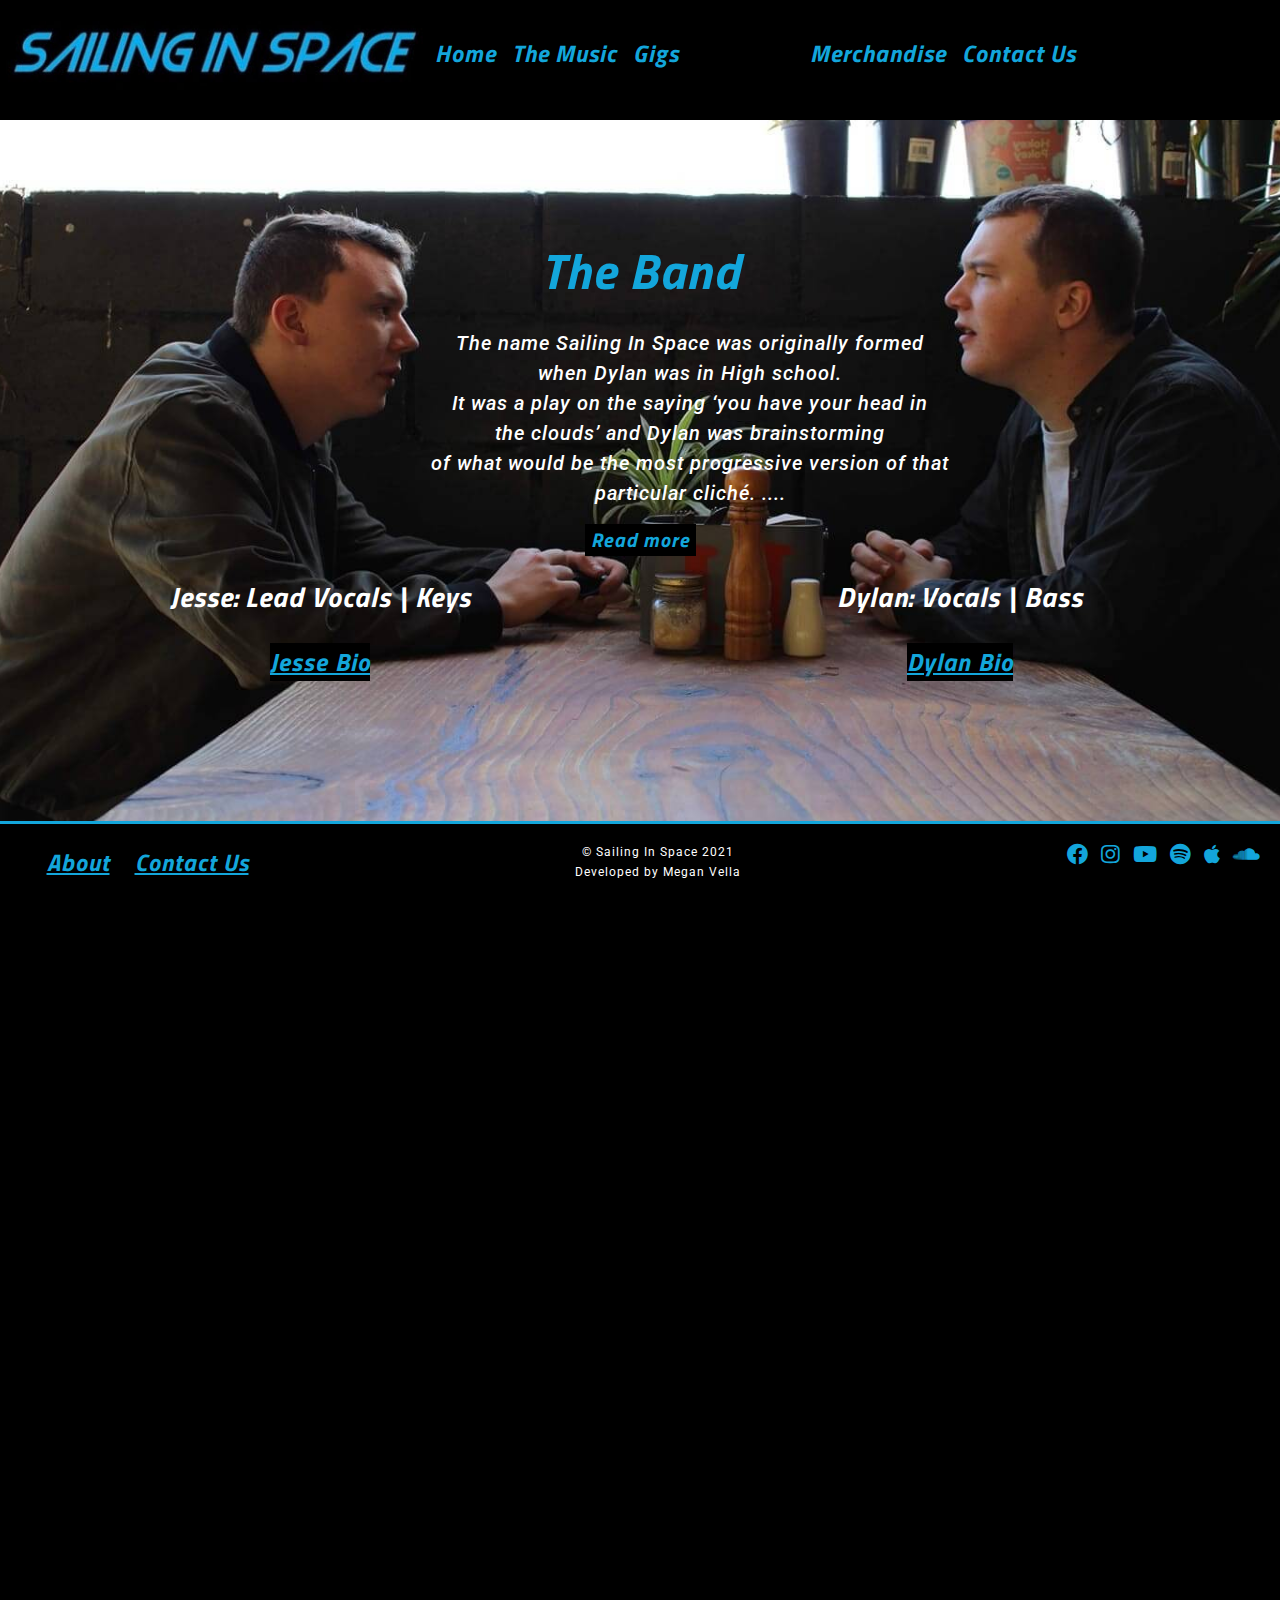
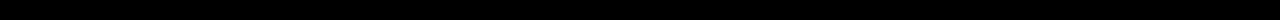
<file: the-band.html>
<!DOCTYPE html>
<html lang="en">
<head>
    <meta charset="UTF-8">
    <meta http-equiv="X-UA-Compatible" content="IE=edge">
    <meta name="viewport" content="width=device-width, initial-scale=1.0">
    <link rel="apple-touch-icon" sizes="180x180" href="/apple-touch-icon.png">
    <link rel="icon" type="image/png" sizes="32x32" href="assets/images/favicon/favicon-32x32.png">
    <link rel="icon" type="image/png" sizes="16x16" href="assets/images/favicon/favicon-16x16.png">    
    <link rel="manifest" href="/site.webmanifest">
    <link rel="stylesheet" href="https://cdn.jsdelivr.net/npm/bootstrap@5.1.1/dist/css/bootstrap.min.css">
    <link rel="preconnect" href="https://fonts.googleapis.com">
    <link rel="preconnect" href="https://fonts.gstatic.com" crossorigin>
    <link href="https://fonts.googleapis.com/css2?family=Roboto:ital,wght@0,100;0,300;0,500;0,700;0,900;1,100;1,300;1,400;1,500;1,700;1,900&family=Titillium+Web:ital,wght@0,200;0,300;0,400;0,600;0,700;0,900;1,200;1,300;1,400;1,600;1,700&display=swap" rel="stylesheet">
    <link rel="stylesheet" href="https://cdnjs.cloudflare.com/ajax/libs/font-awesome/5.15.4/css/all.min.css">
    <link rel="stylesheet" href="https://cdn.jsdelivr.net/npm/bootstrap@4.6.0/dist/css/bootstrap.min.css" integrity="sha384-B0vP5xmATw1+K9KRQjQERJvTumQW0nPEzvF6L/Z6nronJ3oUOFUFpCjEUQouq2+l" crossorigin="anonymous">
    <link rel="stylesheet" href="assets/css/style.css" type="text/css">
    <title>The Band | Sailing In Space</title>
</head>
<body>
  <header>
    <!-- Header - Logo and Navigation Bar -->
    <nav class="navbar navbar-expand-lg fixed-top">
      <!-- Image used for logo -->
      <a href="index.html" class="col-4 logo">
        <span class="sr-only">Sailing In Space Logo</span>
      </a>
      <!-- Hamburger and Navbar -->
      <button class="navbar-toggler" type="button" data-toggle="collapse" data-target="#navbarSupportedContent" 
        aria-controls="navbarSupportedContent" aria-expanded="false" aria-label="Toggle navigation">
        <i class="fas fa-bars"></i>
      </button>
      <!-- Navbar links -->  
      <div class="collapse navbar-collapse" id="navbarSupportedContent">
        <ul class="navbar-nav ml-auto">
          <li class="nav-item">
            <a class="nav-link" href="index.html">Home</a>
          </li>
          <li class="nav-item">
            <a class="nav-link" href="the-music.html">The Music</a>
          </li>
          <li class="nav-item">
            <a class="nav-link" href="gigs.html">Gigs</a>
          </li>
          <li class="nav-item active">
            <a class="nav-link active" href="the-band.html">The Band <span class="sr-only">(current)</span></a>
          </li>
          <li class="nav-item">
            <a class="nav-link" href="merchandise.html">Merchandise</a>
          </li>
          <li class="nav-item">
            <a class="nav-link" href="contact-us.html">Contact Us</a>
          </li>
        </ul>
      </div>
    </nav>
  </header>
  <main>
    <!-- Main Section of the Band Page -->  
    <!-- Background image displays on medium devices and above-->  
    <div class="container-fluid bg-band-image">
      <div class="row">
        <div class="col-12">
          <h1 class="band-heading">The Band</h1>
        </div>
      </div>      
      <div class="row">
        <div class="col-12">            
          <p class="para-text band-bio">
            The name Sailing In Space was originally formed<br>
            when Dylan was in High school.<br>
            It was a play on the saying ‘you have your head in<br>
            the clouds’ and Dylan was brainstorming<br>
            of what would be the most progressive version of that<br>
            particular cliché. <span id="dots">....</span><span id="more">Space was what came<br>
            to mind as it is above the clouds. And ‘sailing’<br>
            came along with the thought of an action that involves<br>
            going with the flow. Dylan was making music under the name,<br>
            which involved heavy electronic sounds and thumping beats.<br> 
            Later, in 2017 Dylan was living in an apartment on the Gold Coast<br>
            and I (Jesse) was wanting to start a musical project after<br>
            writing the song ‘Stubborn’ at our residence in Nambour Heights.<br>
            And so we began.<br>
            Sailing In Space are yet to sign a record deal and are looking for a<br>
            record company to sign a record deal with.</span>
          </p>
        </div>
      </div>
      <div class="row">
        <div class="col-12">
          <button onclick="myFunction()" id="myBtn">Read more</button>
          <!--Read More Read Less script code -->
          <script>
            function myFunction() {
              var dots = document.getElementById("dots");
              var moreText = document.getElementById("more");
              var btnText = document.getElementById("myBtn");
            
              if (dots.style.display === "none") {
                dots.style.display = "inline";
                btnText.innerHTML = "Read more"; 
                moreText.style.display = "none";
              } else {
                dots.style.display = "none";
                btnText.innerHTML = "Read less"; 
                moreText.style.display = "inline";
              }
            }
          </script>
        </div>
      </div>        
      <div class="row">
        <div class="col-12 col-md-6">
          <p class="jesse-title">
            Jesse: Lead Vocals | Keys
          </p>
          <!-- Image displays on xs and small devices -->
          <img class="img-fluid face d-block d-md-none" src="assets/images/band/jesse-face.jpg" 
          alt="Jesse Face">              
          <!-- Button trigger modal -->
          <a data-toggle="modal" data-target="#jesse-bioModal" class="bio-link">Jesse Bio</a>
          <!-- Modal -->
          <div class="modal fade" id="jesse-bioModal" tabindex="-1" aria-labelledby="jesse-bioModalLabel" aria-hidden="true">
            <div class="modal-dialog modal-lg">
              <div class="modal-content">
                <div class="modal-header">
                  <h5 class="modal-title" id="jesse-bioModalLabel">Jesse</h5>
                  <button type="button" class="close" data-dismiss="modal" aria-label="Close">
                    <span aria-hidden="true">&times;</span>
                  </button>
                </div>
                <div class="modal-body">
                  <p>
                    Jesse started writing poems and music in High School and became inspired by both Dylan’s 
                    talent and music involvement when he was in high school. He came about singing due to his 
                    brother, Dylan, singing around the house. Jesse got singing lessons and piano lessons so 
                    he could improve and learn the art professionally. Eventually Jesse decided to pursue a 
                    solo career in music through school doing both covers and originals. With his writing 
                    capability he wrote numerous songs with Dylan for his music assignments, such as 
                    I Am Gallium (on Youtube) and many others. Jesse was happy with how Dylan managed to 
                    write and produce his songs and decided that in 2017, after writing with Dylan, he 
                    wanted to start a project with him. Then Sailing In Space started.
                  </p>
                </div>
                <div class="modal-footer">
                  <button type="button" class="btn btn-secondary" data-dismiss="modal">Close</button>
                </div>
              </div>
            </div>       
          </div> 
        </div>
        <div class="col-12 col-md-6">
          <p class="dylan-title">
            Dylan: Vocals | Bass
          </p>
          <!-- Image displays on xs and small devices -->
          <img class="img-fluid face d-block d-md-none" src="assets/images/band/dylan-face.jpg" 
          alt="Dylan Face"> 
          <!-- Button trigger modal -->
          <a data-toggle="modal" data-target="#dylan-bioModal" class="bio-link">Dylan Bio</a>
          <!-- Modal -->
          <div class="modal fade" id="dylan-bioModal" tabindex="-1" aria-labelledby="dylan-bioModalLabel" aria-hidden="true">
            <div class="modal-dialog modal-lg">
              <div class="modal-content">
                <div class="modal-header">
                  <h5 class="modal-title" id="dylan-bioModalLabel">Dylan</h5>
                  <button type="button" class="close" data-dismiss="modal" aria-label="Close">
                    <span aria-hidden="true">&times;</span>
                  </button>
                </div>
                <div class="modal-body">
                  <p>
                    Dylan started playing drums at an early age and by 15 he was performing in front 
                    of audiences with his school band. He got his first taste of  playing shows locally 
                    while drumming for a metalcore band called "We, The Relentless". After leaving school,  
                    Dylan was passionate about starting a music career and went straight into studying a 
                    diploma of music. He joined Electro Pop band "The Electro Kid" in 2013, who played many 
                    live shows and professionally recorded their E.P "Pixels" in Sydney. Dylan's drumming 
                    talents were recognised by other sunshine coast musicians and he was poached by members 
                    of "Malibu Stacy" in 2015. Dylan was fortunate enough to tour the east coast of Australia 
                    twice with Malibu Stacy before the band became inactive in 2017. All the while Dylan was 
                    producing and writing his own music, honing his songwriting skills and looking for a 
                    vocalist to take Sailing In Space to the stage. Midway through 2017 Dylan heard a song 
                    Jesse had written and decided that Jesse would be the 2nd member of Sailing In Space, 
                    taking the project to the next level.
                  </p>
                </div>
                <div class="modal-footer">
                  <button type="button" class="btn btn-secondary" data-dismiss="modal">Close</button>
                </div>
              </div>
            </div>       
          </div>                
        </div>            
      </div>
    </div>
  </main>
  <footer>
    <!-- Footer - I received assistance from Tutor Support with my footer -->
    <div class="footer-background fixed-bottom">
      <div class="footer-links">
        <div class="footer-button-style">
          <a href="the-band.html">About</a>   
        </div>
        <div class="footer-button-style">
          <a href="contact-us.html">Contact Us</a>
        </div>
      </div>
      <div class="copyright-style">
        <p>
          &copy; Sailing In Space 2021
        </p>
        <p>
          Developed by Megan Vella
        </p>
      </div>
      <div class="d-flex">
        <!-- Social Media Icons/Links - Icons sourced from Font Awesome -->
        <ul class="list-inline social-links">
          <li class="list-inline-item">
            <a href="https://www.facebook.com/SailingInSpace" target="_blank" rel="noopener">
              <i class="fab fa-facebook fa-lg" aria-hidden="true"></i>
                <span class="sr-only">Facebook</span>
            </a>
          </li>
          <li class="list-inline-item">
            <a href="https://www.instagram.com/sailinginspaceofficial/" target="_blank" rel="noopener">
              <i class="fab fa-instagram fa-lg" aria-hidden="true"></i>
                <span class="sr-only">Instagram</span>
            </a>
          </li>
          <li class="list-inline-item">
            <a href="https://www.youtube.com/channel/UCtq_CCoYaFwUmAnaRyXrQKQ" target="_blank" rel="noopener">
              <i class="fab fa-youtube fa-lg" aria-hidden="true"></i>
                <span class="sr-only">YouTube</span>
            </a>
          </li>
          <li class="list-inline-item">
            <a href="https://open.spotify.com/artist/5dCkegck7WlUpGCk1iJw9R" target="_blank" rel="noopener">
              <i class="fab fa-spotify fa-lg" aria-hidden="true"></i>
                <span class="sr-only">Spotify</span>
            </a>
          </li>
          <li class="list-inline-item">
            <a href="https://music.apple.com/au/artist/sailing-in-space/1475681890" target="_blank" rel="noopener">
              <i class="fab fa-apple fa-lg" aria-hidden="true"></i>
                <span class="sr-only">Apple Music</span>
            </a>
          </li>
          <li class="list-inline-item">
            <a href="https://soundcloud.com/sailinginspace" target="_blank" rel="noopener">
              <i class="fab fa-soundcloud fa-lg" aria-hidden="true"></i>
                <span class="sr-only">SoundCloud</span>
            </a>
          </li>
        </ul>
      </div>
    </div>
  </footer>   
    <script src="https://code.jquery.com/jquery-3.5.1.slim.min.js" integrity="sha384-DfXdz2htPH0lsSSs5nCTpuj/zy4C+OGpamoFVy38MVBnE+IbbVYUew+OrCXaRkfj" crossorigin="anonymous"></script>
    <script src="https://cdn.jsdelivr.net/npm/popper.js@1.16.1/dist/umd/popper.min.js" integrity="sha384-9/reFTGAW83EW2RDu2S0VKaIzap3H66lZH81PoYlFhbGU+6BZp6G7niu735Sk7lN" crossorigin="anonymous"></script>
    <script src="https://cdn.jsdelivr.net/npm/bootstrap@4.6.0/dist/js/bootstrap.min.js" integrity="sha384-+YQ4JLhjyBLPDQt//I+STsc9iw4uQqACwlvpslubQzn4u2UU2UFM80nGisd026JF" crossorigin="anonymous"></script>
</body>
</html>
</file>
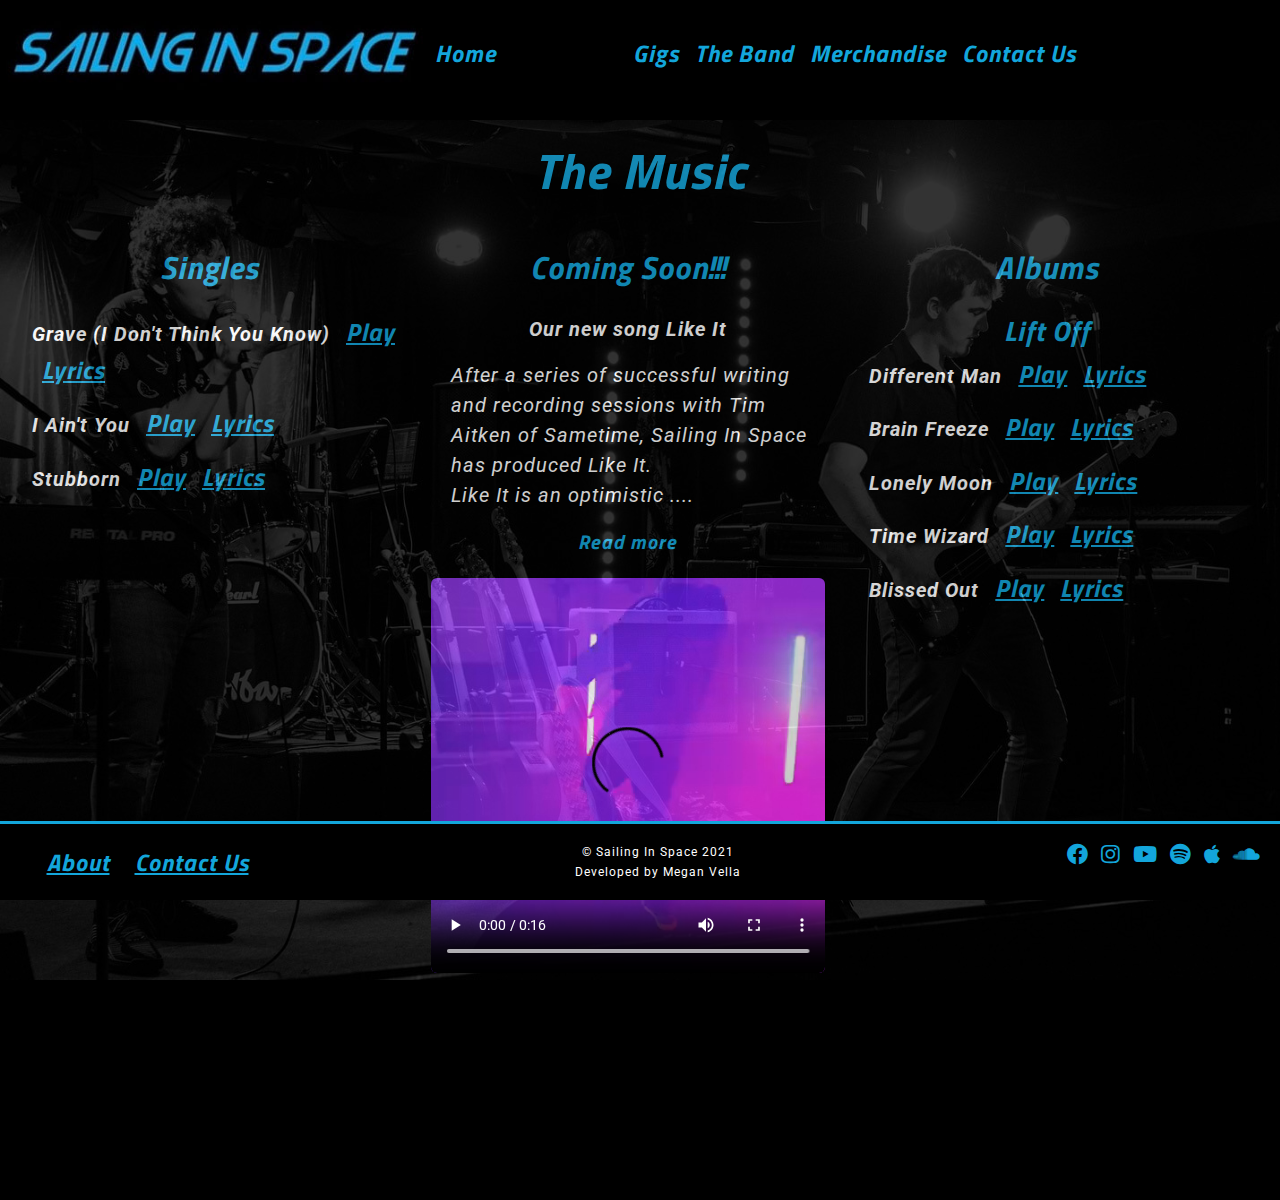
<file: the-music.html>
<!DOCTYPE html>
<html lang="en">
<head>
    <meta charset="UTF-8">
    <meta http-equiv="X-UA-Compatible" content="IE=edge">
    <meta name="viewport" content="width=device-width, initial-scale=1.0">
    <link rel="apple-touch-icon" sizes="180x180" href="/apple-touch-icon.png">
    <link rel="icon" type="image/png" sizes="32x32" href="assets/images/favicon/favicon-32x32.png">
    <link rel="icon" type="image/png" sizes="16x16" href="assets/images/favicon/favicon-16x16.png">    
    <link rel="manifest" href="/site.webmanifest">
    <link rel="stylesheet" href="https://cdn.jsdelivr.net/npm/bootstrap@5.1.1/dist/css/bootstrap.min.css">
    <link rel="preconnect" href="https://fonts.googleapis.com">
    <link rel="preconnect" href="https://fonts.gstatic.com" crossorigin>
    <link href="https://fonts.googleapis.com/css2?family=Roboto:ital,wght@0,100;0,300;0,500;0,700;0,900;1,100;1,300;1,400;1,500;1,700;1,900&family=Titillium+Web:ital,wght@0,200;0,300;0,400;0,600;0,700;0,900;1,200;1,300;1,400;1,600;1,700&display=swap" 
      rel="stylesheet">
    <link rel="stylesheet" href="https://cdnjs.cloudflare.com/ajax/libs/font-awesome/5.15.4/css/all.min.css">
    <link rel="stylesheet" href="https://cdn.jsdelivr.net/npm/bootstrap@4.6.0/dist/css/bootstrap.min.css" 
      integrity="sha384-B0vP5xmATw1+K9KRQjQERJvTumQW0nPEzvF6L/Z6nronJ3oUOFUFpCjEUQouq2+l" crossorigin="anonymous">
    <link rel="stylesheet" href="assets/css/style.css" type="text/css">
    <title>Music | Sailing In Space</title>
</head>
<body>
  <header>
    <!-- Header - Logo and Navigation Bar -->
    <nav class="navbar navbar-expand-lg fixed-top">
      <!-- Image used for logo -->
      <a href="index.html" class="col-4 logo">
        <span class="sr-only">Sailing In Space Logo</span>
      </a>
      <!-- Hamburger and Navbar -->
      <button class="navbar-toggler" type="button" data-toggle="collapse" data-target="#navbarSupportedContent" 
       aria-controls="navbarSupportedContent" aria-expanded="false" aria-label="Toggle navigation">
        <i class="fas fa-bars"></i>
      </button> 
      <!-- Navbar links -->   
      <div class="collapse navbar-collapse" id="navbarSupportedContent">
        <ul class="navbar-nav ml-auto">
          <li class="nav-item">
            <a class="nav-link" href="index.html">Home</a>
          </li>
          <li class="nav-item active">
            <a class="nav-link active" href="the-music.html">The Music <span class="sr-only">(current)</span></a>
          </li>
          <li class="nav-item">
            <a class="nav-link" href="gigs.html">Gigs</a>
          </li>
          <li class="nav-item">
            <a class="nav-link" href="the-band.html">The Band</a>
          </li>
          <li class="nav-item">
            <a class="nav-link" href="merchandise.html">Merchandise</a>
          </li>
          <li class="nav-item">
            <a class="nav-link" href="contact-us.html">Contact Us</a>
          </li>
        </ul>
      </div>
    </nav>
  </header>
  <main>
    <!-- Main Section of the Music Page --> 
    <!-- Background image displays on medium devices and above-->  
    <div class="container-fluid bg-music-image">
      <div class="row">
        <div class="col-12">
          <!-- Image  displays on medium devices and above -->
            <h1>The Music</h1>
        </div>
        <div class="row">
          <!-- Singles displays 2nd on xs and small devices and displays 1st on medium devices and above -->          
          <div class="col-12 col-md-4 order-2 order-md-1">
            <h2>Singles</h2>
            <!-- Singles - 1st Single -->
            <div class="row">
              <div class="col-12">
                <div class="song-title">
                  <p>
                    <b>Grave (I Don't Think You Know)</b>
                    <a href="https://open.spotify.com/track/4vxpuN6qIzJ6xHG3asMx9I?si=973f6d52687043fa" 
                      target="_blank" rel="noopener" class="play-lyrics-btn">Play</a>
                    <!-- Button trigger modal -->
                    <a data-toggle="modal" data-target="#graveModal" class="play-lyrics-btn">Lyrics</a>
                  </p>
                  <!-- Modal -->
                  <div class="modal fade" id="graveModal" tabindex="-1" aria-labelledby="graveModalLabel" aria-hidden="true">
                    <div class="modal-dialog modal-lg">
                      <div class="modal-content">
                        <div class="modal-header">
                          <h5 class="modal-title" id="graveModalLabel">Grave (I Don't Think You Know)</h5>
                          <button type="button" class="close" data-dismiss="modal" aria-label="Close">
                            <span aria-hidden="true">&times;</span>
                          </button>
                        </div>
                        <div class="modal-body">
                          <p>
                            Chorus:<br>

                            I don’t think you know<br>
                            What I feel inside<br>
                            I don’t think you know<br>
                            How hard I try<br>
                            I wish I could show<br>
                            Myself in a better light<br>
                            My thoughts are all ghosts<br>
                            And my mind is a grave<br>
                            And my mind is a grave
                          </p>
                      
                          <p> 
                            Oh no here we go I guess I gotta deal<br>
                            With the way my heart plays me and makes me feel<br>
                            Oh no here we go I guess I gotta run<br>
                            From the demons in my mind stealing air from my lungs<br>
                            It’s cold it’s dark in the middle of the night<br>
                            Can’t sleep won’t eat nothing feels right<br>
                            I’m thinking too much again I gotta switch off<br>
                            Or the darkness will come and contaminate my thoughts
                          </p>

                          <p>
                            Chorus:<br>

                            I don’t think you know<br>
                            What I feel inside<br>
                            I don’t think you know<br>
                            How hard I try<br>
                            I wish I could show<br>
                            Myself in a better light<br>
                            My thoughts are all ghosts<br>
                            And my mind is a grave<br>
                            And my mind is a grave
                          </p>

                          <p>
                            Liars and spiders crawling round my brain<br>
                            They keep me up at night and I can’t get away<br>
                            The wolf starts to howl at the moon in the sky<br>
                            Whilst I lay in my bed wishing I could close my eyes<br>
                            No one will save me as I suffer silently<br>
                            Inside my grave I will never be set free<br>
                            I guess I’ll lay here till the day arrives<br>
                            Since I know I’m not getting any sleep tonight
                          </p>

                          <p>
                            Chorus:<br>

                            I don’t think you know<br>
                            What I feel inside<br>
                            I don’t think you know<br>
                            How hard I try<br>
                            I wish I could show<br>
                            Myself in a better light<br>
                            My thoughts are all ghosts<br>
                            And my mind is a grave<br>
                            And my mind is a grave
                          </p>

                          <p>
                            Bridge: I don’t think you know (repeated)
                          </p>

                          <p>
                            Chorus:<br>

                            I don’t think you know<br>
                            What I feel inside<br>
                            I don’t think you know<br>
                            How hard I try<br>
                            I wish I could show<br>
                            Myself in a better light<br>
                            My thoughts are all ghosts<br>
                            And my mind is a grave<br>
                            And my mind is a grave
                          </p>
                        </div>
                        <div class="modal-footer">
                          <button type="button" class="btn btn-secondary" data-dismiss="modal">Close</button>
                        </div>
                      </div>
                    </div>       
                  </div> 
                </div>
              </div>
            </div>
            <!--2nd Single-->
            <div class="row">
              <div class="col-12">
                <div class="song-title">
                  <p>                    
                    <b>I Ain't You</b>                  
                    <a href="https://open.spotify.com/track/02eGPo4Dd4m2FUBbWk36BJ?si=2c5272caa8c2472a" 
                      target="_blank" rel="noopener" class="play-lyrics-btn">Play</a>
                    <!-- Button trigger modal -->
                    <a data-toggle="modal" data-target="#iaintyouModal" class="play-lyrics-btn">Lyrics</a>
                  </p>  
                    <!-- Modal -->
                  <div class="modal fade" id="iaintyouModal" tabindex="-1" aria-labelledby="iaintyouModalLabel" aria-hidden="true">
                    <div class="modal-dialog">
                      <div class="modal-content">
                        <div class="modal-header">
                          <h5 class="modal-title" id="iaintyouModalLabel">I Ain't You</h5>
                          <button type="button" class="close" data-dismiss="modal" aria-label="Close">
                            <span aria-hidden="true">&times;</span>
                          </button>
                        </div>
                        <div class="modal-body">
                          <p>
                            Self destruction is false production<br>
                            Of a song I want to write<br>
                            Psychopathic is a passage<br>
                            Of a book that I once read<br>
                            Alcoholic diabolic is the best<br> 
                            To describe me
                          </p>
                          
                          <p>
                            Pre Chorus:<br>

                            But I don’t care cause I swear<br>
                            This is who I want to be<br>
                            And I love to fall<br>
                            Lose it all<br>
                            Feel like I’m out of my mind<br>
                            And I know that I’m not one to look up too<br>
                            I don’t wanna be a mess<br>
                            And a role model too<br>
                            And I know that I’m not one to look up too
                          </p>
                          
                          <p>
                            Chorus:<br>

                            At least that I’m not like everyone else<br>
                            At least that I ain’t you
                          </p>

                          <p>
                            Pre Chorus:<br>

                            But I don’t care cause I swear<br>
                            This is who I want to be<br>
                            And I love to fall<br>
                            Lose it all<br>
                            Feel like I’m out of my mind<br>
                            And I know that I’m not one to look up too<br>
                            I don’t wanna be a mess<br>
                            And a role model too<br>
                            And I know that I’m not one to look up too
                          </p>
                            
                            <p>
                              Chorus:<br>

                              At least that I’m not like everyone else<br>
                              At least that I ain’t you
                            </p>
                        </div>
                        <div class="modal-footer">
                          <button type="button" class="btn btn-secondary" data-dismiss="modal">Close</button>
                        </div>
                      </div>
                    </div>
                  </div> 
                </div>
              </div>
            </div>
            <!--3rd Single-->
            <div class="row">
              <div class="col-12">
                <div class="song-title">
                  <p>
                    <b>Stubborn</b>                  
                    <a href="https://open.spotify.com/track/0OL92xQx4utVKhzqNFAH0L?si=a7584e4ff27848dc" 
                      target="_blank" rel="noopener" class="play-lyrics-btn">Play</a>
                    <!--Button trigger modal -->
                    <a data-toggle="modal" data-target="#stubbornModal" class="play-lyrics-btn">Lyrics</a>
                  </p>
                    <!-- Modal -->
                  <div class="modal fade" id="stubbornModal" tabindex="-1" aria-labelledby="stubbornModalLabel" aria-hidden="true">
                    <div class="modal-dialog">
                      <div class="modal-content">
                        <div class="modal-header">
                          <h5 class="modal-title" id="stubbornModalLabel">Stubborn</h5>
                          <button type="button" class="close" data-dismiss="modal" aria-label="Close">
                            <span aria-hidden="true">&times;</span>
                          </button>
                        </div>
                        <div class="modal-body">
                          <p>
                            I don’t make much sense<br>
                            I talk a lot of nonsense<br>
                            Think outside the box for once<br>
                            And when you do tell me who’s<br>
                            The crazy one<br>
                            Take all of your, opinions out of here<br>
                            I want your ears to finally hear<br>
                            The cries of the world<br>
                            The boys and the girls
                          </p>
                          
                          <p>
                            Chorus:<br>
                          
                            Is it really that hard<br>
                            To understand, to see my point of view<br>
                            Is it really that hard<br>
                            To agree, with what I say about you<br>
                            Is it really that hard<br>
                            To be a better man<br>
                            You’re narrow minded, short sighted<br>
                            And blinded
                          </p>
                          
                          <p>
                            You don’t make sense<br>
                            You talk a lot of nonsense<br>
                            Think outside the box for once<br>
                            And when you do tell me who’s<br>
                            The crazy one<br>
                            Take all, your opinions out of here<br>
                            I want your ears to find me<br>
                            To find me (x 4)<br>
                            Telling you I don’t care
                          </p>
                          
                          <p>
                            Chorus:<br>
                          
                            Is it really that hard<br>
                            To understand, to see my point of view<br>
                            Is it really that hard<br>
                            To agree, with what I say about you<br>
                            Is it really that hard<br>
                            To be a better man<br>
                            You’re narrow minded, short sighted<br>
                            And blinded
                          </p>
                          
                          <p>
                            Yes you are, you’re blinded<br>
                            You’re blinded
                          </p>                      
                        </div>
                        <div class="modal-footer">
                          <button type="button" class="btn btn-secondary" data-dismiss="modal">Close</button>
                        </div>
                      </div>
                    </div>
                  </div>
                </div>
              </div>
            </div>              
          </div>
          <!-- Coming Soon -->
          <!-- Coming Soon displays 1st on xs and small devices and displays 2nd on medium devices and above -->   
          <div class="col-12 col-md-4 order-1 order-md-2">
            <h2>Coming Soon!!!</h2>
            <p class="para-text">
              <b>Our new song Like It</b>
            </p>
            <p class="new-single-text">
              After a series of successful writing and recording sessions with 
              Tim Aitken of Sametime, Sailing In Space has produced Like It.<br>
              Like It is an optimistic <span id="dots">....</span><span id="more">look at coming 
              out of a funk in your life. It's about finally feeling good about being yourself and 
              celebrating that.<br>              
              The song is a dance anthem with a catchy bassline and a very singable chorus.<br>              
              Like It will be available on all streaming platforms in early 2022.</span>
            </p>
              <div class="row">
                <div class="col-12">
                  <button onclick="myFunction()" id="myBtn">Read more</button>
                  <!--Read More Read Less script code -->
                  <script>
                    function myFunction() {
                      var dots = document.getElementById("dots");
                      var moreText = document.getElementById("more");
                      var btnText = document.getElementById("myBtn");
                    
                      if (dots.style.display === "none") {
                        dots.style.display = "inline";
                        btnText.innerHTML = "Read more"; 
                        moreText.style.display = "none";
                      } else {
                        dots.style.display = "none";
                        btnText.innerHTML = "Read less"; 
                        moreText.style.display = "inline";
                      }
                    }
                  </script>
                </div>
              </div>
            <!-- Coming Soon video - to be updated as new songs are released -->
            <video class="video rounded" controls>
              <!-- extra code in src sourced from internet - see bugs/fixes in testing.md file -->
              <source src="assets/videos/like-it.mp4#t=0.001" type="video/mp4">
            </video>
          </div>
          <!-- Albums displays 3rd on all devices -->
          <div class="col-12 col-md-4 order-3 order-md-3">
            <h2>Albums</h2>
            <!---Albums - 1st Song-->
            <div class="row">
              <div class=col-12>
                <h3>Lift Off</h3>
                <div class="song-title">
                  <p>
                    <b>Different Man</b>                       
                    <a href="https://open.spotify.com/track/5vM2pf9QXet4cTwMGcFyqY?si=ac07bf7b454a4de0" 
                      target="_blank" rel="noopener" class="play-lyrics-btn">Play</a>
                    <!-- Button trigger modal -->
                    <a data-toggle="modal" data-target="#diffmanModal" class="play-lyrics-btn">Lyrics</a>
                  </p>
                  <!-- Modal -->
                  <div class="modal fade" id="diffmanModal" tabindex="-1" aria-labelledby="diffmanModalLabel" aria-hidden="true">
                    <div class="modal-dialog modal-lg">
                      <div class="modal-content">
                        <div class="modal-header">
                          <h5 class="modal-title" id="diffmanModalLabel">Different Man</h5>
                          <button type="button" class="close" data-dismiss="modal" aria-label="Close">
                            <span aria-hidden="true">&times;</span>
                          </button>
                        </div>
                        <div class="modal-body">
                          <p>
                            I wrote a song about you then I lost it<br>
                            I wrote the song recently but forgot it<br>
                            I thought highly of you and much more<br>
                            I loved your body and everything you stood for
                          </p>

                          <p>
                            Pre chorus:<br>
        
                            But I have had enough<br>
                            And I don’t want your love<br>
                            You were nothing to me<br>
                            And I want you to see<br>
                            Clearly clearly<br>
                            I want you to see<br>
                            Clearly clearly
                          </p>
                            
                          <p>
                            Chorus:<br>
        
                            All you wanted was my attention<br>
                            You never wanted my love and affection<br>
                            I never knew about your true intentions<br>
                            But now I know them<br>
                            You want a different man
                          </p>
        
                          <p>
                            Verse 2:<br>
        
                            I fell asleep in the car on the ride home<br>
                            I thought about how I like to be alone<br>
                            I dreamt about you and how you’re my lover<br>
                            I wish my kids would have you as their mother<br>
                            (why bother)
                          </p>
        
                          <p>
                            Pre chorus:<br>
        
                            But I have had enough<br>
                            And I don’t want your love<br>
                            You were nothing to me<br>
                            And I want you to see<br>
                            Clearly clearly<br>
                            I want you to see<br>
                            Clearly clearly
                          </p>
                            
                          <p>
                            Chorus:<br>
        
                            All you wanted was my attention<br>
                            You never wanted my love and affection<br>
                            I never knew about your true intentions<br>
                            But now I know them<br>
                            You want a different man
                          </p>
        
                          <p>
                            Chorus:<br>
      
                            All you wanted was my attention<br>
                            You never wanted my love and affection<br>
                            I never knew about your true intentions<br>
                            But now I know them<br>
                            You want a different man
                          </p>
      
                          <p>
                            Yeah<br>
                            You want a different man<br>
                            Yeah<br>
                            You want a different man
                          </p>
                        </div>
                        <div class="modal-footer">
                          <button type="button" class="btn btn-secondary" data-dismiss="modal">Close</button>
                        </div>                        
                      </div>
                    </div>       
                  </div> 
                </div>
              </div>
            </div>         
            <!---Albums - 2nd Song-->
            <div class="row">
              <div class="col-12">
                <div class="song-title">
                  <p>
                    <b>Brain Freeze</b>
                    <a href="https://open.spotify.com/track/61ExAOTMpZOAglRrPM6uqt?si=b5ad49900f1047ee" 
                      target="_blank" rel="noopener" class="play-lyrics-btn">Play</a>
                    <!-- Button trigger modal -->
                    <a data-toggle="modal" data-target="#brainfreezeModal" class="play-lyrics-btn">Lyrics</a>
                  </p>
                  <!-- Modal -->
                  <div class="modal fade" id="brainfreezeModal" tabindex="-1" aria-labelledby="brainfreezeModalLabel" aria-hidden="true">
                    <div class="modal-dialog modal-lg">
                      <div class="modal-content">
                        <div class="modal-header">
                          <h5 class="modal-title" id="brainfreezeModalLabel">Brain Freeze</h5>
                          <button type="button" class="close" data-dismiss="modal" aria-label="Close">
                            <span aria-hidden="true">&times;</span>
                          </button>
                        </div>
                        <div class="modal-body">
                          <p>
                            Chorus:<br>

                            You hit me up for a late night phone call<br>
                            Just like the last time you made me feel so small<br>
                            You were the coldest one of my ex best friends<br>
                            I’m over letting you freeze me to death<br>
                            Brain freeze<br>
                            You’re giving me brain freeze<br>
                            Brain freeze<br>
                            You’re giving me brain freeze
                          </p>
                          
                          <p>
                            Verse 1:<br>
                            If you’re lonely hit me up<br>
                            I can fill up your cup<br>
                            If only for tonight<br>
                            Let’s be lonely at the same time<br>
                            Lonely at the same time<br>
                            Yeah<br>
                            if you’re only here for fun<br>
                            can you let me borrow some<br>
                            lf tonight is all we have<br>
                            will you let me hold your cold hands<br>
                            let me hold your cold hands<br>
                            oh
                          </p>
                            
                          <p>
                            Chorus:<br>

                            You hit me up for a late night phone call<br>
                            Just like the last time you made me feel so small<br>
                            You were the coldest one of my ex best friends<br>
                            I’m over letting you freeze me to death<br>
                            Brain freeze<br>
                            You’re giving me brain freeze<br>
                            Brain freeze<br>
                            You’re giving me brain freeze
                          </p>
                          
                          <p>
                            Dylan bridge rap:<br>

                            Yo it’s too hot in the club<br>
                            Girl bring your body over here freeze it up<br>
                            Cold as ice girl make your body go numb<br>
                            Frost bite kiss make a man go dumb<br>
                            If you in this club for fun<br>
                            Go ahead share the love gimme some<br>
                            Elsa let it go frozen brain freeze everybody gets one<br>
                          </p>

                          <p>
                            Chorus:<br>

                            You hit me up for a late night phone call<br>
                            Just like the last time you made me feel so small<br>
                            You were the coldest one of my ex best friends<br>
                            I’m over letting you freeze me to death<br>
                            Brain freeze<br>
                            You’re giving me brain freeze<br>
                            Brain freeze<br>
                            You’re giving me brain freeze
                          </p>
                        </div>
                        <div class="modal-footer">
                          <button type="button" class="btn btn-secondary" data-dismiss="modal">Close</button>
                        </div>
                      </div>
                    </div>       
                  </div> 
                </div>
              </div>
            </div>
            <!---Albums - 3rd Song-->
            <div class="row">
              <div class="col-12">
                <div class="song-title">
                  <p>
                    <b>Lonely Moon</b>
                    <a href="https://open.spotify.com/track/78VtucAwMKhfpsxDJ2b5uB?si=a27214cceae54487" 
                      target="_blank" rel="noopener" class="play-lyrics-btn">Play</a>
                    <!-- Button trigger modal -->
                    <a data-toggle="modal" data-target="#lonelymoonModal" class="play-lyrics-btn">Lyrics</a>
                  </p>
                  <!-- Modal -->
                  <div class="modal fade" id="lonelymoonModal" tabindex="-1" aria-labelledby="lonelymoonModalLabel" aria-hidden="true">
                    <div class="modal-dialog modal-lg">
                      <div class="modal-content">
                        <div class="modal-header">
                          <h5 class="modal-title" id="lonelymoonModalLabel">Lonely Moon</h5>
                          <button type="button" class="close" data-dismiss="modal" aria-label="Close">
                            <span aria-hidden="true">&times;</span>
                          </button>
                        </div>
                        <div class="modal-body">
                          <p>
                            Lonely<br>
                            So lonely<br>
                            My purpose is solely to be miserable<br>
                            Lonely<br>
                            Oh show me<br>
                            My purpose so I won’t be miserable<br>
                            The creative mind<br>
                            Wasting time<br>
                            And being left to die<br>
                            Never feel alive<br>
                            Useless feelings<br>
                            Unhealthy healing
                          </p>
                            
                          <p>
                            Pre Chorus:<br>
                            
                            Pressure provided by my own self esteem<br>
                            Please get me away from me
                          </p>
                            
                          <p>
                            Chorus:<br>
                            
                            Empty rooms with no one else but me and you<br>
                            Empty skies with nothing else but the lonely moon<br>
                            Nothing to show for<br>
                            Always needing something more<br>
                            Never satisfied<br>
                            So just leave me to cry<br>
                            So just leave me to die<br>
                            Leave me to cry
                          </p>
                            
                          <p>
                            Verse 2:<br>
                            
                            Hopefully<br>
                            Truth will show me<br>
                            The answers I’ve been waiting for<br>
                            Hopefully<br>
                            It’ll show me<br>
                            The word love and nothing more<br>
                            Hopefully<br>
                            Hopefully<br>
                            Hopefully
                          </p>
                            
                          <p>
                            Pre Chorus:<br>
                            
                            Pressure provided by my own self esteem<br>
                            Please get me away from me
                          </p>
                            
                          <p>
                            Chorus:<br> 
                            
                            Empty rooms with no one else but me and you<br>
                            Empty skies with nothing else but the lonely moon<br>
                            Nothing to show for<br>
                            Always needing something more<br>
                            Never satisfied<br>
                            So just leave me to cry<br>
                            So just leave me to die
                          </p>
        
                          <p>
                            Leave me to cry<br>
                            Leave me to die<br>
                            Yeah<br>
                            Ohhh<br>
                            Lonely so lonely
                          </p> 
                        </div>     
                      </div>
                      <div class="modal-footer">
                        <button type="button" class="btn btn-secondary" data-dismiss="modal">Close</button>
                      </div>
                    </div>
                  </div>       
                </div> 
              </div>
            </div>
            <!---Albums - 4th Song-->
            <div class="row">
              <div class="col-12">
                <div class="song-title">
                  <p>
                    <b>Time Wizard</b>
                    <a href="https://open.spotify.com/track/3rvz7EEDyL1JptfXXeV06V?si=8c3300a6769a4a6a" 
                      target="_blank" rel="noopener" class="play-lyrics-btn">Play</a>
                    <!-- Button trigger modal -->
                    <a data-toggle="modal" data-target="#timewizardModal" class="play-lyrics-btn">Lyrics</a>
                  </p>
                  <!-- Modal -->
                  <div class="modal fade" id="timewizardModal" tabindex="-1" aria-labelledby="timewizardModalLabel" aria-hidden="true">
                    <div class="modal-dialog modal-lg">
                      <div class="modal-content">
                        <div class="modal-header">
                          <h5 class="modal-title" id="timewizardModalLabel">Time Wizard</h5>
                          <button type="button" class="close" data-dismiss="modal" aria-label="Close">
                            <span aria-hidden="true">&times;</span>
                          </button>
                        </div>
                        <div  class="modal-body">
                          <p>
                            Verse 1:<br>

                            Did you tell the truth<br>
                            Or were they all lies<br>
                            Did you tell the truth<br>
                            Or was I just blind<br>
                            I’m going through my thoughts on you<br>
                            So tell me what is real<br>
                            I’m going to hate on you<br>
                            Till I know what to feel
                          </p>
                            
                          <p>
                            Chorus:<br>
          
                            Time consumer filled with rumours<br>
                            Can’t let go of the past I hold<br>
                            No<br>
                            Thought assumer lie accuser<br>
                            Can’t let go of the past I hold<br>
                            No<br>
                            Cause you’re a time wizard<br>
                            With the power of lies<br>
                            Cause you’re a time wizard baby<br>
                            Taking all of my time
                          </p>
                            
                          <p>
                            Verse 2:<br>
          
                            Floating through time with you<br>
                            Losing myself<br>
                            Hoping to find love with you<br>
                            And no one else<br>
                            Sailing in space with you<br>
                            Out of touch<br>
                            No bumpy waves<br>
                            Just the milky ways<br>
                            And our universal love
                          </p>
                            
                          <p>
                            Bridge:<br>
          
                            It’s not what it seems<br>
                            There’s no love in our reality<br>
                            It’s all a dream<br>
                            There’s no love in our reality
                          </p>
                            
                          <p>
                            Chorus:<br>
          
                            Cause you’re a time wizard<br>
                            With the power of lies<br>
                            Cause you’re a time wizard baby<br>
                            Taking all of my time
                          </p>           
                        </div>
                        <div class="modal-footer">
                          <button type="button" class="btn btn-secondary" data-dismiss="modal">Close</button>
                        </div>
                      </div>
                    </div>       
                  </div> 
                </div>
              </div>
            </div>
            <!---Albums - 5th Song-->
            <div class="row">
              <div class="col-12">
                <div class="song-title">
                  <p>
                    <b>Blissed Out</b>
                    <a href="https://open.spotify.com/track/1rG4JjCl8vrMpO0sRuXSHi?si=a488a155439740e6" 
                      target="_blank" rel="noopener" class="play-lyrics-btn">Play</a>
                  <!-- Button trigger modal -->
                    <a data-toggle="modal" data-target="#blissedoutModal" class="play-lyrics-btn">Lyrics</a>
                  </p>
                  <!-- Modal -->
                  <div class="modal fade" id="blissedoutModal" tabindex="-1" aria-labelledby="blissedoutModalLabel" aria-hidden="true">
                    <div class="modal-dialog modal-lg">
                      <div class="modal-content">
                        <div class="modal-header">
                          <h5 class="modal-title" id="blissedoutModalLabel">Blissed Out</h5>
                          <button type="button" class="close" data-dismiss="modal" aria-label="Close">
                            <span aria-hidden="true">&times;</span>
                          </button>
                        </div>
                        <div class="modal-body">
                          <p>
                            Blissed Out<br>
                            In the shower<br>
                            I’m getting ready for another day without her<br>
                            In my suit and tie, seeing you with other guys, got me thinking about the time I bought you flowers
                          </p>
          
                          <p>
                            Blissed Out<br>
                            Sniffin powder<br>
                            I think I’m headed even faster for disaster<br>
                            If you do exist<br>
                            Please forgive me for my sins<br>
                            Cause I’m about to turn it up a little louder
                          </p>
          
                          <p>
                            Chorus:<br>
          
                            My fingers are pruning up<br>
                            But I don’t seem to care<br>
                            I think that I’ve had enough<br>
                            But I still have to wash my hair
                          </p>
          
                          <p>
                            Blissed Out<br>
                            In the shower<br>
                            I think I’ve already been in here for an hour<br>
                            Never have I been<br>
                            So much dirtier than him<br>
                            But through disconnection we can all get sour
                          </p>
          
                          <p>
                            Water running down the drain<br>
                            I hope you haven’t gone to waste<br>
                            I hope you did your fucking job<br>
                            By washing away all the pain<br>
                            This is what I used to say<br>
                            Before the breakdown came my way<br>
                            But now I’m living life for service<br>
                            Tell me man, are you okay?
                          </p>
          
                          <p>
                            Chorus:<br>
          
                            My fingers are pruning up<br>
                            But I don’t seem to care<br>
                            I think that I’ve had enough<br>
                            But I still have to wash my hair
                          </p>
          
                          <p>
                            (Chant)<br>
                            (Keyboard solo)
                          </p>
                          
                          <p>
                            Chorus:<br>
          
                            My fingers are pruning up<br>
                            But I don’t seem to care<br>
                            I think that I’ve had enough<br>
                            But I still have to wash my hair
                          </p>
          
                          <p>
                            Chorus:<br>
          
                            My fingers are pruning up<br>
                            But I don’t seem to care<br>
                            I think that I’ve had enough<br>
                            But I still have to wash my hair
                          </p>
                        </div>
                        <div class="modal-footer">
                          <button type="button" class="btn btn-secondary" data-dismiss="modal">Close</button>
                        </div>
                      </div>
                    </div>       
                  </div> 
                </div>
              </div>
            </div>
          </div>
        </div>
      </div> 
    </div>   
  </main>
  <footer>
    <!-- Footer - I received assistance from Tutor Support with my footer -->
    <div class="footer-background fixed-bottom">
      <div class="footer-links">
        <div class="footer-button-style">
          <a href="the-band.html">About</a>   
        </div>
        <div class="footer-button-style">
          <a href="contact-us.html">Contact Us</a>
        </div>
      </div>
      <div class="copyright-style">
        <p>
          &copy; Sailing In Space 2021
        </p>
        <p>
          Developed by Megan Vella
        </p>
      </div>
      <div class="d-flex">
        <!-- Social Media Icons/Links - Icons sourced from Font Awesome -->
        <ul class="list-inline social-links">
          <li class="list-inline-item">
            <a href="https://www.facebook.com/SailingInSpace" target="_blank" rel="noopener">
              <i class="fab fa-facebook fa-lg" aria-hidden="true"></i>
                <span class="sr-only">Facebook</span>
            </a>
          </li>
          <li class="list-inline-item">
            <a href="https://www.instagram.com/sailinginspaceofficial/" target="_blank" rel="noopener">
              <i class="fab fa-instagram fa-lg" aria-hidden="true"></i>
                <span class="sr-only">Instagram</span>
            </a>
          </li>
          <li class="list-inline-item">
            <a href="https://www.youtube.com/channel/UCtq_CCoYaFwUmAnaRyXrQKQ" target="_blank" rel="noopener">
              <i class="fab fa-youtube fa-lg" aria-hidden="true"></i>
                <span class="sr-only">YouTube</span>
            </a>
          </li>
          <li class="list-inline-item">
            <a href="https://open.spotify.com/artist/5dCkegck7WlUpGCk1iJw9R" target="_blank" rel="noopener">
              <i class="fab fa-spotify fa-lg" aria-hidden="true"></i>
                <span class="sr-only">Spotify</span>
            </a>
          </li>
          <li class="list-inline-item">
            <a href="https://music.apple.com/au/artist/sailing-in-space/1475681890" target="_blank" rel="noopener">
              <i class="fab fa-apple fa-lg" aria-hidden="true"></i>
                <span class="sr-only">Apple Music</span>
            </a>
          </li>
          <li class="list-inline-item">
            <a href="https://soundcloud.com/sailinginspace" target="_blank" rel="noopener">
              <i class="fab fa-soundcloud fa-lg" aria-hidden="true"></i>
                <span class="sr-only">SoundCloud</span>
            </a>
          </li>
        </ul>
      </div>
    </div>
  </footer>   
    <script src="https://code.jquery.com/jquery-3.5.1.slim.min.js" integrity="sha384-DfXdz2htPH0lsSSs5nCTpuj/zy4C+OGpamoFVy38MVBnE+IbbVYUew+OrCXaRkfj" crossorigin="anonymous"></script>
    <script src="https://cdn.jsdelivr.net/npm/popper.js@1.16.1/dist/umd/popper.min.js" integrity="sha384-9/reFTGAW83EW2RDu2S0VKaIzap3H66lZH81PoYlFhbGU+6BZp6G7niu735Sk7lN" crossorigin="anonymous"></script>
    <script src="https://cdn.jsdelivr.net/npm/bootstrap@4.6.0/dist/js/bootstrap.min.js" integrity="sha384-+YQ4JLhjyBLPDQt//I+STsc9iw4uQqACwlvpslubQzn4u2UU2UFM80nGisd026JF" crossorigin="anonymous"></script>
</body>
</html>
</file>
<file: assets/css/style.css>
/*
* Prefixed by https://autoprefixer.github.io
* PostCSS: v8.3.6,
* Autoprefixer: v10.3.1
* Browsers: last 4 version
*/

@import url('https://fonts.googleapis.com/css2?family=Roboto:ital,wght@0,100;0,300;0,400;0,500;0,700;0,900;1,100;1,400;1,500;1,700;1,900&family=Titillium+Web:ital,wght@0,200;0,300;0,400;0,600;0,700;0,900;1,200;1,300;1,400;1,600;1,700&display=swap');

/*----------------------------------------------------Special paddings/margins/text/colour*/

body {
    background-color: #000;
    padding-top: 120px;
}

.container-fluid {
    margin-bottom: 220px;
    text-align: center;
}

h1, h2, h3, h4, h5 {
    color: #13A6DB;
    font-weight: 700;
    font-family: "Titillium Web", sans-serif;
    font-style: italic;
    letter-spacing: 1px;
}

h1 {
    font-size: 50px;
}

.para-text {
    color: #FFF;
    font-family: "Roboto", sans-serif;
    font-weight: 400;
    font-style: italic;
    font-size: 15px;
    letter-spacing: 1px;
}

.img-fluid {
    background: no-repeat;
    padding-bottom: 20px;
    width: auto;
    height: auto;
}

.blue-text {
    font-weight: 700;
}

.video {
    height: auto;
    max-width: 100%;
}

/*----------------------------------------------------Heading*/

header {
    margin: 0;
}

.navbar {
    min-height: 90px;
    background-color: #000;
}

.logo {
    background: url("../images/homepage/sis-logo.jpg");
    background-position: left;
    background-repeat: no-repeat;
    background-size: contain;
    min-height: 90px;
}

.navbar-toggler i {
    color: #fff;
}

.nav-link {
    display: inline;    
    color: #13A6DB;
    font-family: "Titillium Web", sans-serif;
    font-weight: 700;
    font-style: italic;
    font-size: 24px;
    letter-spacing: 1px;
}

/*----------------------------------------------------Hover/Active*/

a:hover {
    color: #F9F871;
}

.nav-link:hover, .book-us-btn:hover, .bio-link:hover {
    color: #F9F871;
    text-decoration: underline;
}

.active {
    color: #F9F871;
}

#myBtn:hover { 
    color: #F9F871;
}

.submit-button:hover {
    color: #F9F871;
    text-decoration: underline;
}

.social-links li a i:hover {
    color: #F9F871;
}

/*----------------------------------------------------index.html*/

.dates {
    color: #FFF;
    font-family: "Roboto", sans-serif;
    font-weight: 400;    
    font-size: 20px;    
    padding-top: 10px;
    padding-bottom: 20px;    
}

/*----------------------------------------------------Footer*/

.footer-background { /*.......received assistance from Tutor Support with the footer CSS*/
    background-color: #000;
    display: -webkit-box;
    display: -ms-flexbox;
    display: flex;
    -webkit-box-orient: vertical;
    -webkit-box-direction: normal;
        -ms-flex-direction: column;
            flex-direction: column;
    -webkit-box-pack: justify;
        -ms-flex-pack: justify;
            justify-content: space-between;
    -webkit-box-align: center;
        -ms-flex-align: center;
            align-items: center;
    padding: 0 20px;
    border-top: 3px solid #13A6DB;
}

.footer-links {
    display: -webkit-box;
    display: -ms-flexbox;
    display: flex;
    -webkit-box-orient: horizontal;
    -webkit-box-direction: normal;
        -ms-flex-direction: row;
            flex-direction: row;
    -webkit-box-pack: center;
        -ms-flex-pack: center;
            justify-content: center;
    -webkit-box-align: center;
        -ms-flex-align: center;
            align-items: center;
    width: 100%;
    }

a {
    color: #13A6DB;
}

.footer-button-style {
    font-family: "Titillium Web", sans-serif;
    font-style: italic;
    font-size: 15px;
    font-weight: 700;
    letter-spacing: 1px;
    margin: 0;
    padding-left: 15px;
    text-align: center;
    text-decoration: none;
}

.copyright-style p {
    color: #FFF;
    font-family: "Roboto", sans-serif;
    font-size: 12px;
    letter-spacing: 1px;  
    line-height: 0;
    margin-top: 20px;
    margin-bottom: 20px;
    text-align: center;
}

.social-links li a i {
    margin: 0;
    color: #13A6DB;
    margin-top: 20px;
    margin-bottom: 20px;
}

/*----------------------------------------------------music.html*/

.song-title {
    color: #FFF;
    font-family: "Roboto", sans-serif;
    font-size: 15px;
    letter-spacing: 1px; 
    font-style: italic;
    text-align: left;
    margin-left: 20px;
}

.play-lyrics-btn {
    color: #13A6DB;
    font-family: "Titillium Web", sans-serif;
    font-size: 20px;
    font-weight: 700;
    font-style: italic;
    letter-spacing: 1px;
    text-align: left;
    margin-left: 10px;
    cursor: pointer;
}

.new-single-text {
    color: #FFF;
    font-family: "Roboto", sans-serif;
    font-size: 12px;
    font-style: italic;
    letter-spacing: 1px; 
    text-align: left;
    margin-left: 20px;
}

/*----------------------------------------------------Modal*/

.modal-title {
    color: #000;
    font-family: "Roboto", sans-serif;
    font-size: 30px;
    width: 90%;
}

.modal-body {
    color: #000;
    font-family: "Roboto", sans-serif;
    font-size: 20px;
}

/*----------------------------------------------------Read-more-Read-less-button*/

#more {
    margin-top: 280px;
    display: none;
}

#myBtn { 
    background-color: black;
    color: #13A6DB;
    border: #13A6DB;
    font-family: "Titillium Web", sans-serif;
    font-style: italic;
    font-size: 20px;
    font-weight: 700;
    letter-spacing: 1px;
    margin-bottom: 20px;
}

/*----------------------------------------------------gigs.html*/

.gigs-background {
    padding-top: 120px;
}

.book-us-btn {
    font-family: "Titillium Web", sans-serif;
    font-weight: 700;
    font-style: italic;
    letter-spacing: 1px;
}

.wedding-video-one {
    width: 226px;
    height: 400px;
}

/*----------------------------------------------------The Band*/

.band-heading {
    margin-top: 30px;
}

.face {
    height: 180px;
    width: 180px;
    border-radius: 50%;
    margin: auto;
}

.jesse-title, .dylan-title {
    color: #FFF;
    padding-bottom: 10px;
    font-size: 28px;
    font-family: "Titillium Web", sans-serif;
    font-weight: 700;
    font-style: italic;
    letter-spacing: 1px;
}

.bio-link {
    font-family: "Titillium Web", sans-serif;
    font-size: 25px;
    font-weight: 700;
    font-style: italic;
    letter-spacing: 1px;
    background-color: black;
    cursor: pointer;
}

/*----------------------------------------------------Merchandise*/

.back-of-shirt-image {
    display: block;
    margin-left: auto;
    margin-right: auto;
}

/*----------------------------------------------------carousel - credits to Slack - see testing.md*/

.carousel {
    margin-left: 150px;
    overflow: hidden; /*---credits to stack overflow - see testing.md*/
    height: 500px;
    width: 300px;
    margin: 0 auto;
    margin-bottom: 60px;
}

.carousel-caption {
    bottom: 0;
    color: red;
    font-family: "Roboto", sans-serif;
    font-weight: 300;
    font-style: italic;
    font-size: 15px;
    letter-spacing: 1px;
    z-index: 10;
}

.carousel .item {
    height: 500px;
    width: 400px;
    background-color: transparent;
}

.carousel-inner > .item > img {
    
    margin: 0px auto;
    min-width: auto;
    height: 500px;
    max-width: none;
}

/*----------------------------------------------------contact-us*/

.contact-us-form {
    margin-left: 30px;    
    text-align: left;
    color: #13A6DB;
    font-family: "Titillium Web", sans-serif;
    font-style: italic;
    font-size: 20px;
    font-weight: 700;
    letter-spacing: 1px;
}

.label-text {
    margin-right: 30px;
    margin-left: 30px;
    width: 140px;    
}

#name, #email, #phone {
    text-align: left;
    font-family: "Roboto", sans-serif;
    font-style: italic;
    font-size: 16px;
    letter-spacing: 1px;
}

#subject {
    text-align: left;
    height: 28px;
    font-family: "Roboto", sans-serif;
    font-style: italic;
    font-size: 16px;
    letter-spacing: 1px;
}

.text-area {
    height: 300px;
    font-family: "Roboto", sans-serif;
    font-style: italic;
    font-size: 20px;
    letter-spacing: 1px;
}

.submit-button {
    margin-left: 30px;
    background-color: #000;
    border: #13A6DB;
    color: #13A6DB;
    font-family: "Titillium Web", sans-serif;
    font-style: italic;
    font-size: 20px;
    font-weight: 700;
}

.contact-us-image {
    margin-right: 600px;
    margin-left: 200px;
}

/*----------------------------------------------------thank-you*/

.thank-you {
    color: #13A6DB;    
    top: 250px;
    font-family: "Roboto", sans-serif;
    font-weight: 700;
    font-style: italic;
    font-size: 20px;
    letter-spacing: 1px;
    text-align: center;
    padding: 25px;
}

/*----------------------------------------------------404 error page*/

.error-page { 
    width: 100%;
    padding: 0;
    margin-top: -120px;
}

/*----------------------------------------------------media queries*/

/*------------------------small devices (up to 767px)---*/

@media screen and (max-width: 767px) {
    
    .copyright-style p {
        font-size: 10px;
    }

    .list-inline {
        margin: 2px 0 5px  0;
    }
    
    .list-inline-item {
        height: 0;
    }

}

/*-------------------------medium devices (tablets, 768px and up)---*/

 @media screen and (min-width: 768px) {
 
    h1, h2 {
        padding: 20px;
    }

    .footer-links {
        width: 230px;
    }

    .footer-background { /*.......received assistance from Tutor Support with the footer CSS*/
        -webkit-box-orient: horizontal;
        -webkit-box-direction: normal;
            -ms-flex-direction: row;
                flex-direction: row;
    }

    .footer-button-style {
        font-size: 24px;  
        margin: 20px 0px 20px 10px;     
    }

     .para-text {
        color: #FFF;
        font-family: "Roboto", sans-serif;
        font-weight: 500;
        font-style: italic;
        font-size: 20px;
        letter-spacing: 1px;
        text-align: center;
    }
    
    .bg-music-image {
        position: relative;
        height: auto;
        width: 100%;
        display: -webkit-box;
        display: -ms-flexbox;
        display: flex;
        -webkit-box-align: center;
            -ms-flex-align: center;
                align-items: center;
        -webkit-box-pack: center;
            -ms-flex-pack: center;
                justify-content: center;
    }

    /*--image opacity code sourced from coder-coder.com - see testing.md--*/
    .bg-music-image::before {
        content: "";
        background-image: url("../images/music/j&d-b&w-music.jpg");
        background-repeat: no-repeat;
        background-size: cover;
        position: absolute;
        top: 0;
        right: 0;
        bottom: 0;
        left: 0;
        opacity: 0.2;
    }

    .bg-gigs-image { 
        height: auto;
        width: 100%;
        display: -webkit-box;
        display: -ms-flexbox;
        display: flex;
        -webkit-box-align: center;
            -ms-flex-align: center;
                align-items: center;
        -webkit-box-pack: center;
            -ms-flex-pack: center;
                justify-content: center;
    }

     /*--image opacity code sourced from coder-coder.com - see testing.md--*/
     .bg-gigs-image::before {
        content: "";
        background-image: url("../images/gigs/jesse-&-dylan-performing.jpg");
        background-repeat: no-repeat;
        background-size: cover;
        position: absolute;
        top: 0;
        right: 0;
        bottom: 0;
        left: 0;
        opacity: 0.5;
    }
   
    .new-single-text {
        font-size: 20px;
    }
    
    .song-title {
       font-size: 20px;
    }

    .play-lyrics-btn {
        font-size: 25px;
    }

    .bg-band-image {
        background: url("../images/band/jesse&dylan-bandpage.jpg");
        background-position: center center;
        background-repeat: no-repeat;
        background-size: cover;
        background-attachment: fixed;
        height: 100vw;
    }

    .band-heading {
        margin-top: 100px;
    }

    .band-bio {
        margin-left: 100px;
    }

    .text-area {
        width: 480px;
    }

}
</file>
